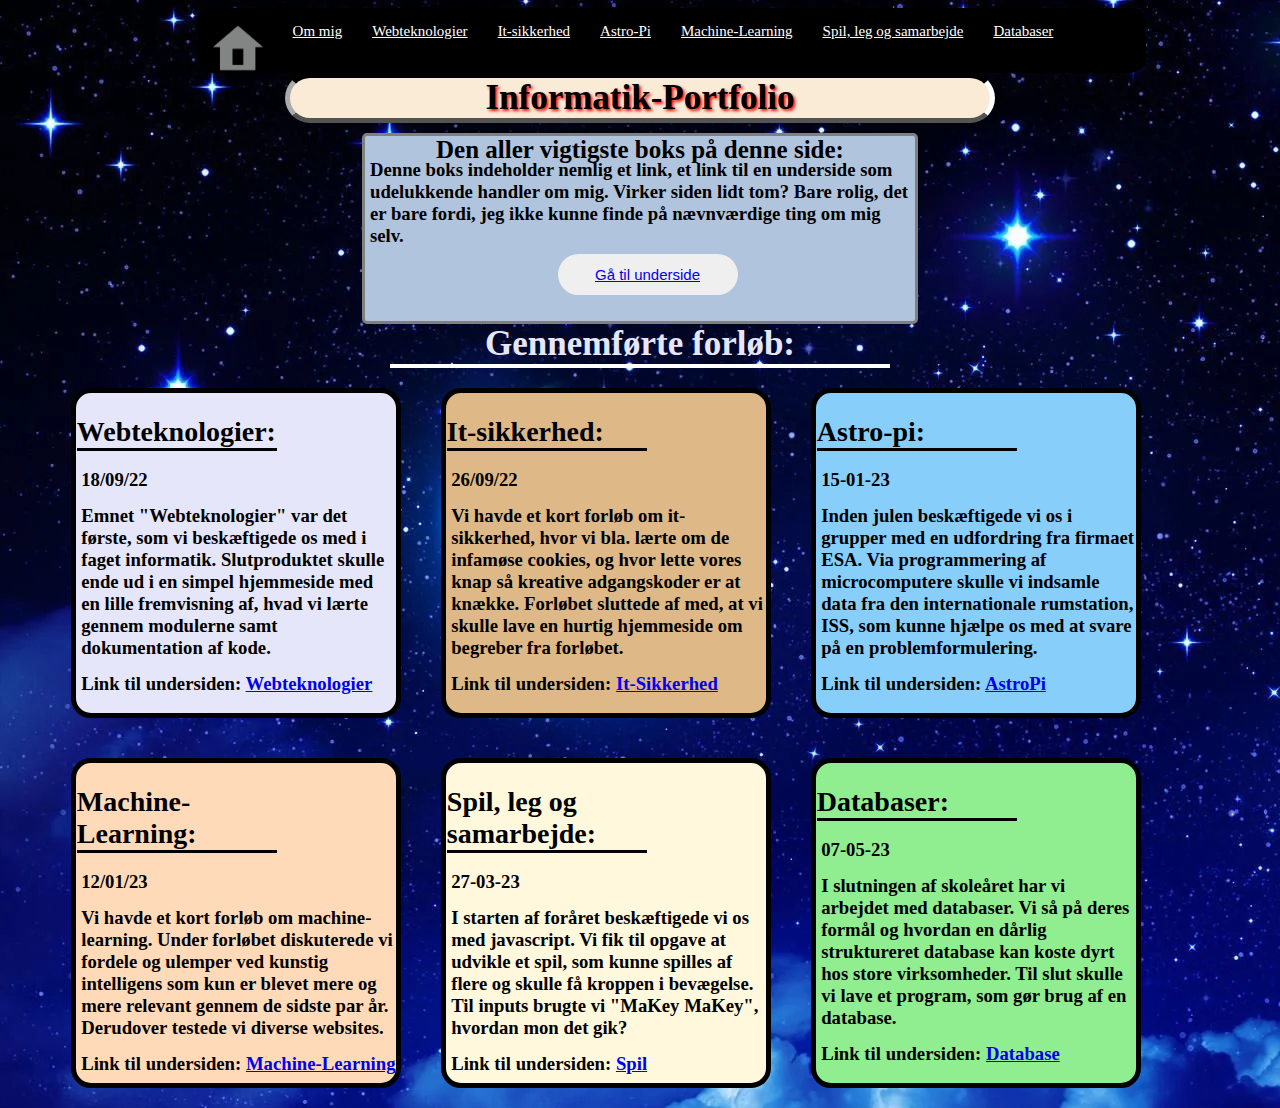
<file: index.html>
<!DOCTYPE html>
<html>
<head>
<meta charset="UTF-8">
    <title>Informatik Portfolio</title>
    <link rel=stylesheet href=mystyle.css>
    
</head>

    <body>
      <div class="Hele">
        <div class="nav">
        <a href="index.html"><img src="billeder/Hjem.png"width="50px"height="50px"></a>
          <a href="om-mig.html">Om mig</a>
          <a href="underside1.html">Webteknologier</a>
          <a href="Cookies.html">It-sikkerhed</a>
          <a href="astroPi (2).html">Astro-Pi</a>
          <a href="MachineLearning.html">Machine-Learning</a>
          <a href="Spil.html">Spil, leg og samarbejde</a>
          <a href="Databasehjemmeside.html">Databaser</a>
          </div>

          <h1>
Informatik-Portfolio
        </h1>
        
           
<div class="OmMigBoks">
    <h6>
    Den aller vigtigste boks på denne side:
    </h6>
    <h3>
    Denne boks indeholder nemlig et link, et link til en underside som udelukkende handler om mig. Virker siden lidt tom? Bare rolig, det er bare fordi, jeg ikke kunne finde på nævnværdige ting om mig selv.
    </h3>
          <button type="button" class="knap"><a href="om-mig.html">Gå til underside </a></button>
     
 </div>    
        <h5>
        Gennemførte forløb:
        </h5>
            
            <div class="indhold" id="web">
                 <h2>
            Webteknologier:
                </h2>
            <h3>
                18/09/22
                </h3>
        <h3>
        Emnet "Webteknologier" var det første, som vi beskæftigede os med i faget informatik. Slutproduktet skulle ende ud i en simpel hjemmeside med en lille fremvisning af, hvad vi lærte gennem modulerne samt dokumentation af kode.
            </h3>
            <h3>
            Link til undersiden:
        <a href="underside1.html"> Webteknologier </a>          
    </h3>
                </div>
             <div class="indhold" id="cookie">
           <h2>
              It-sikkerhed: 
        </h2>
        <h3>
          26/09/22    
        </h3>
        <h3>
        Vi havde et kort forløb om it-sikkerhed, hvor vi bla. lærte om de infamøse cookies, og hvor lette vores knap så kreative adgangskoder er at knække. Forløbet sluttede af med, at vi skulle lave en hurtig hjemmeside om begreber fra forløbet.      
        </h3>
         <h3>
         Link til undersiden:
        <a href="Cookies.html"> It-Sikkerhed </a>          
    </h3>
         </div>
             <div class="indhold" id="astro">
           <h2>
              Astro-pi: 
        </h2>
        <h3>
          15-01-23      
        </h3>
        <h3>
         Inden julen beskæftigede vi os i grupper med en udfordring fra firmaet ESA. Via programmering af microcomputere skulle vi indsamle data fra den internationale rumstation, ISS, som kunne hjælpe os med at svare på en problemformulering. 
        </h3>
         <h3>
         Link til undersiden:
        <a href="astroPi%20(2).html"> AstroPi </a>          
    </h3>  
  </div>   
  <div class="indhold" id="MachineLearning">
    <h2>Machine-Learning:</h2>
    <h3>12/01/23</h3>
    <h3>Vi havde et kort forløb om machine-learning. Under forløbet diskuterede vi fordele og ulemper ved kunstig intelligens som kun er blevet mere og mere relevant gennem de sidste par år. Derudover testede vi diverse websites.</h3>
    <h3>
    Link til undersiden:
    <a href="MachineLearning.html">Machine-Learning </a> 
    </h3>
  </div>
          <div class="indhold" id="Spil">
          <h2>Spil, leg og samarbejde:</h2>
          <h3>27-03-23</h3>
          <h3>I starten af foråret beskæftigede vi os med javascript. Vi fik til opgave at udvikle et spil, som kunne spilles af flere og skulle få kroppen i bevægelse. Til inputs brugte vi "MaKey MaKey", hvordan mon det gik?</h3>
          <h3>Link til undersiden:
            <a href="Spil.html"> Spil </a> 
          </h3>
        </div>
        <div class="indhold" id="Database">
        <h2>Databaser:</h2>
        <h3>07-05-23</h3>
        <h3>I slutningen af skoleåret har vi arbejdet med databaser. Vi så på deres formål og hvordan en dårlig struktureret database kan koste dyrt hos store virksomheder. Til slut skulle vi lave et program, som gør brug af en database.</h3>
          <h3>Link til undersiden:
            <a href="Databasehjemmeside.html"> Database </a>  
          </h3>

        </div>

        </div>
    </body>
   
    
    
</html>
</file>
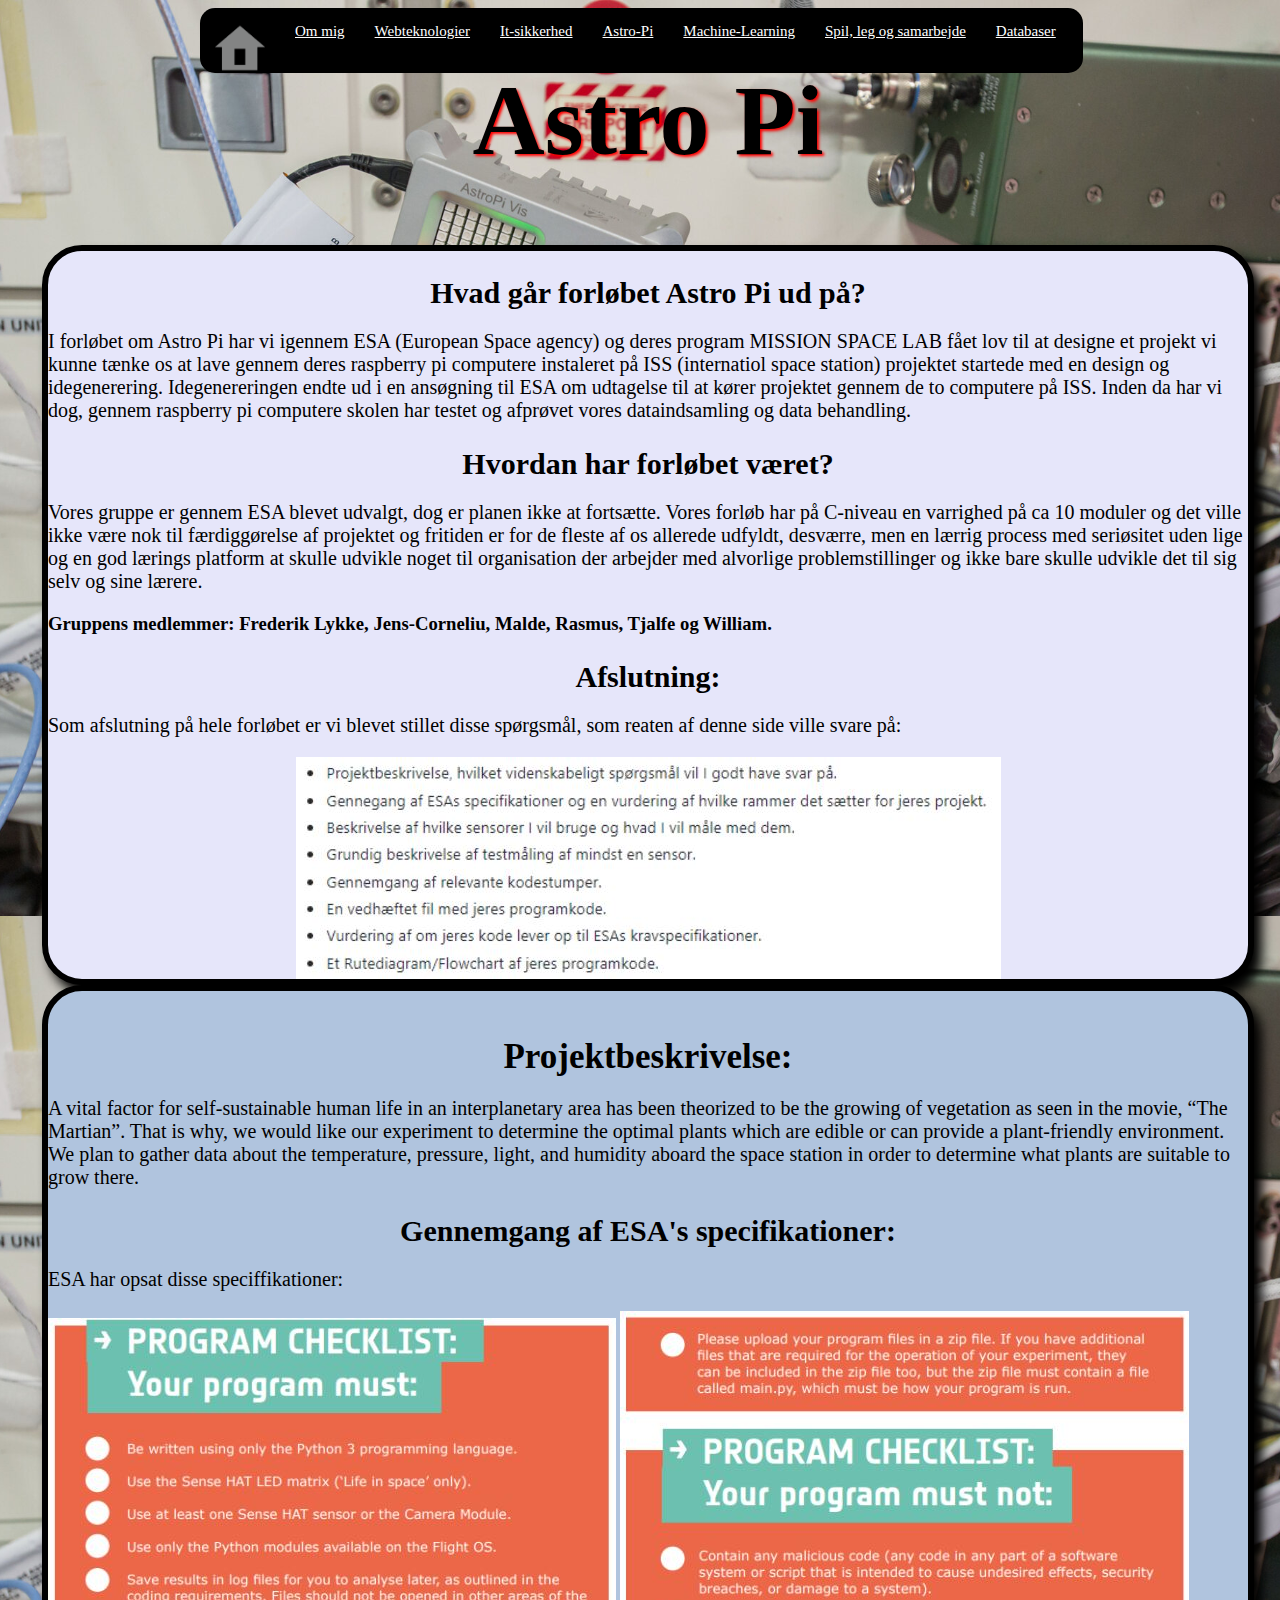
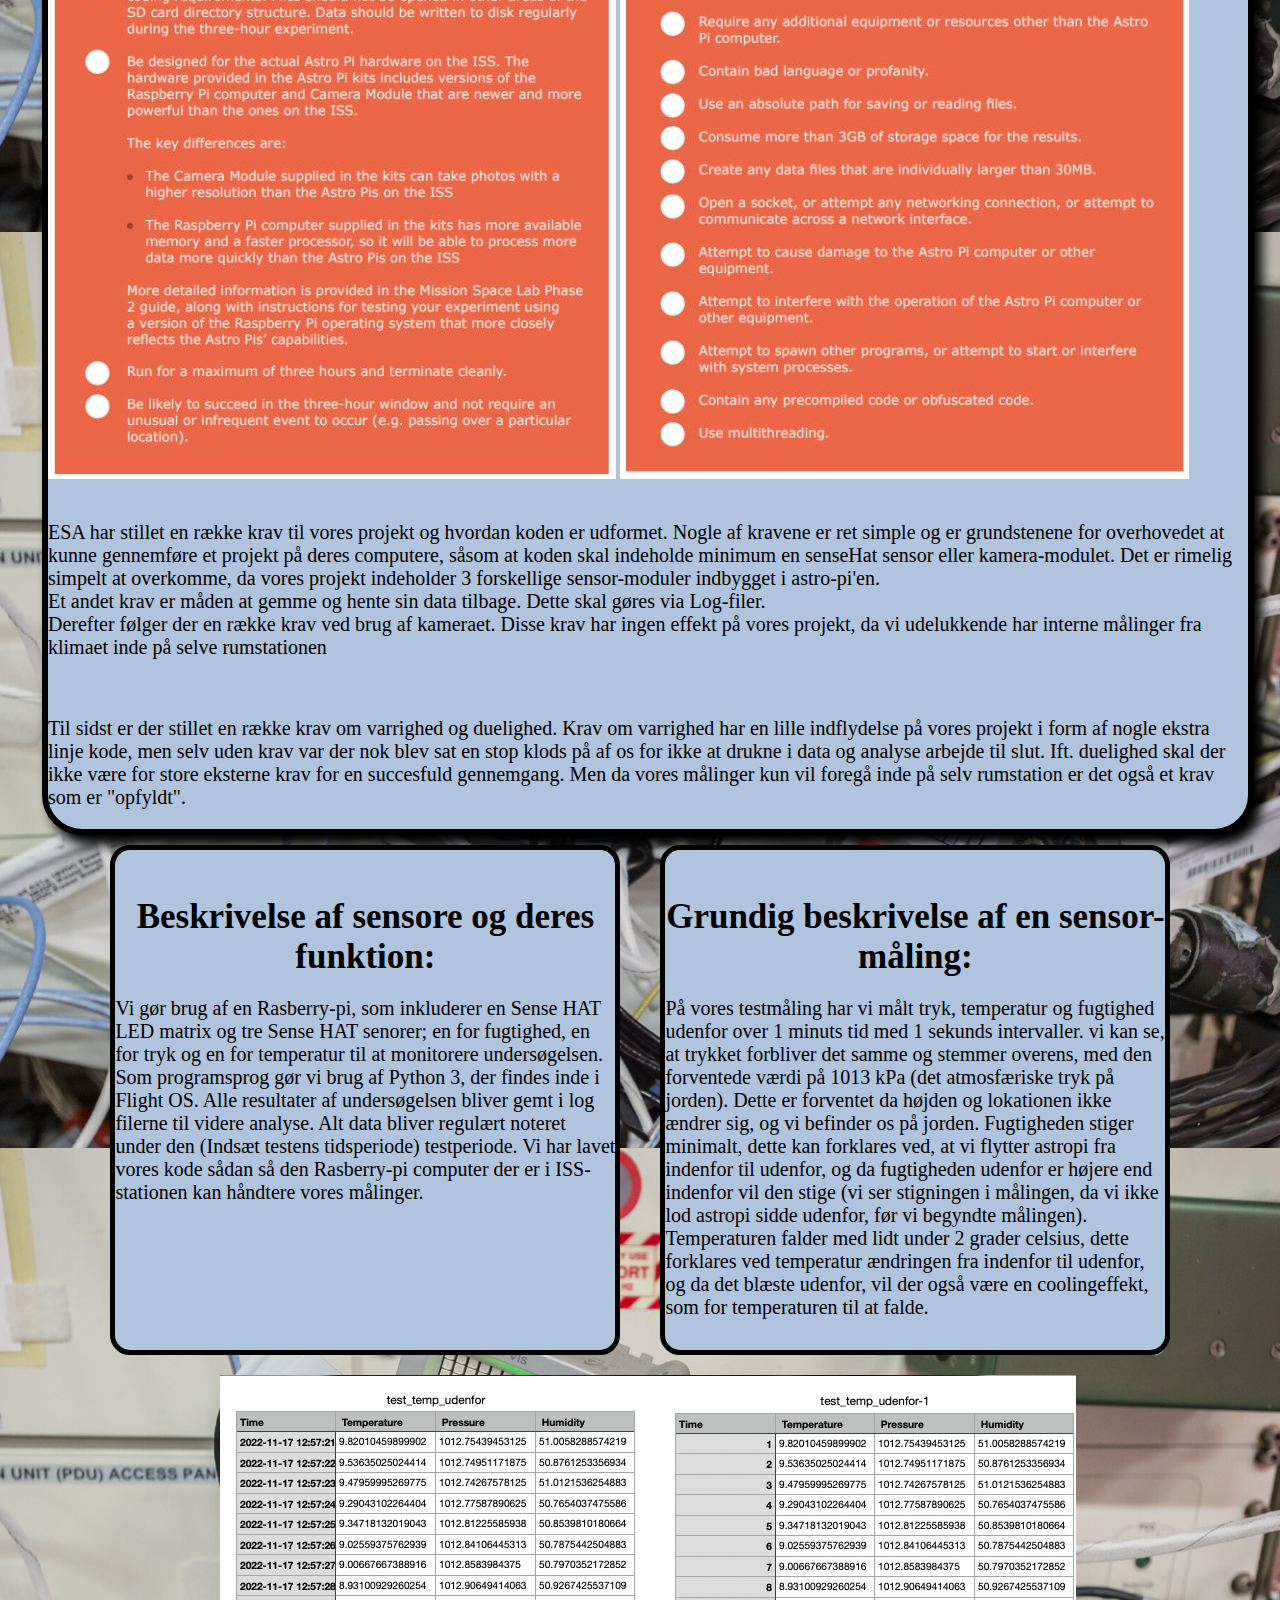
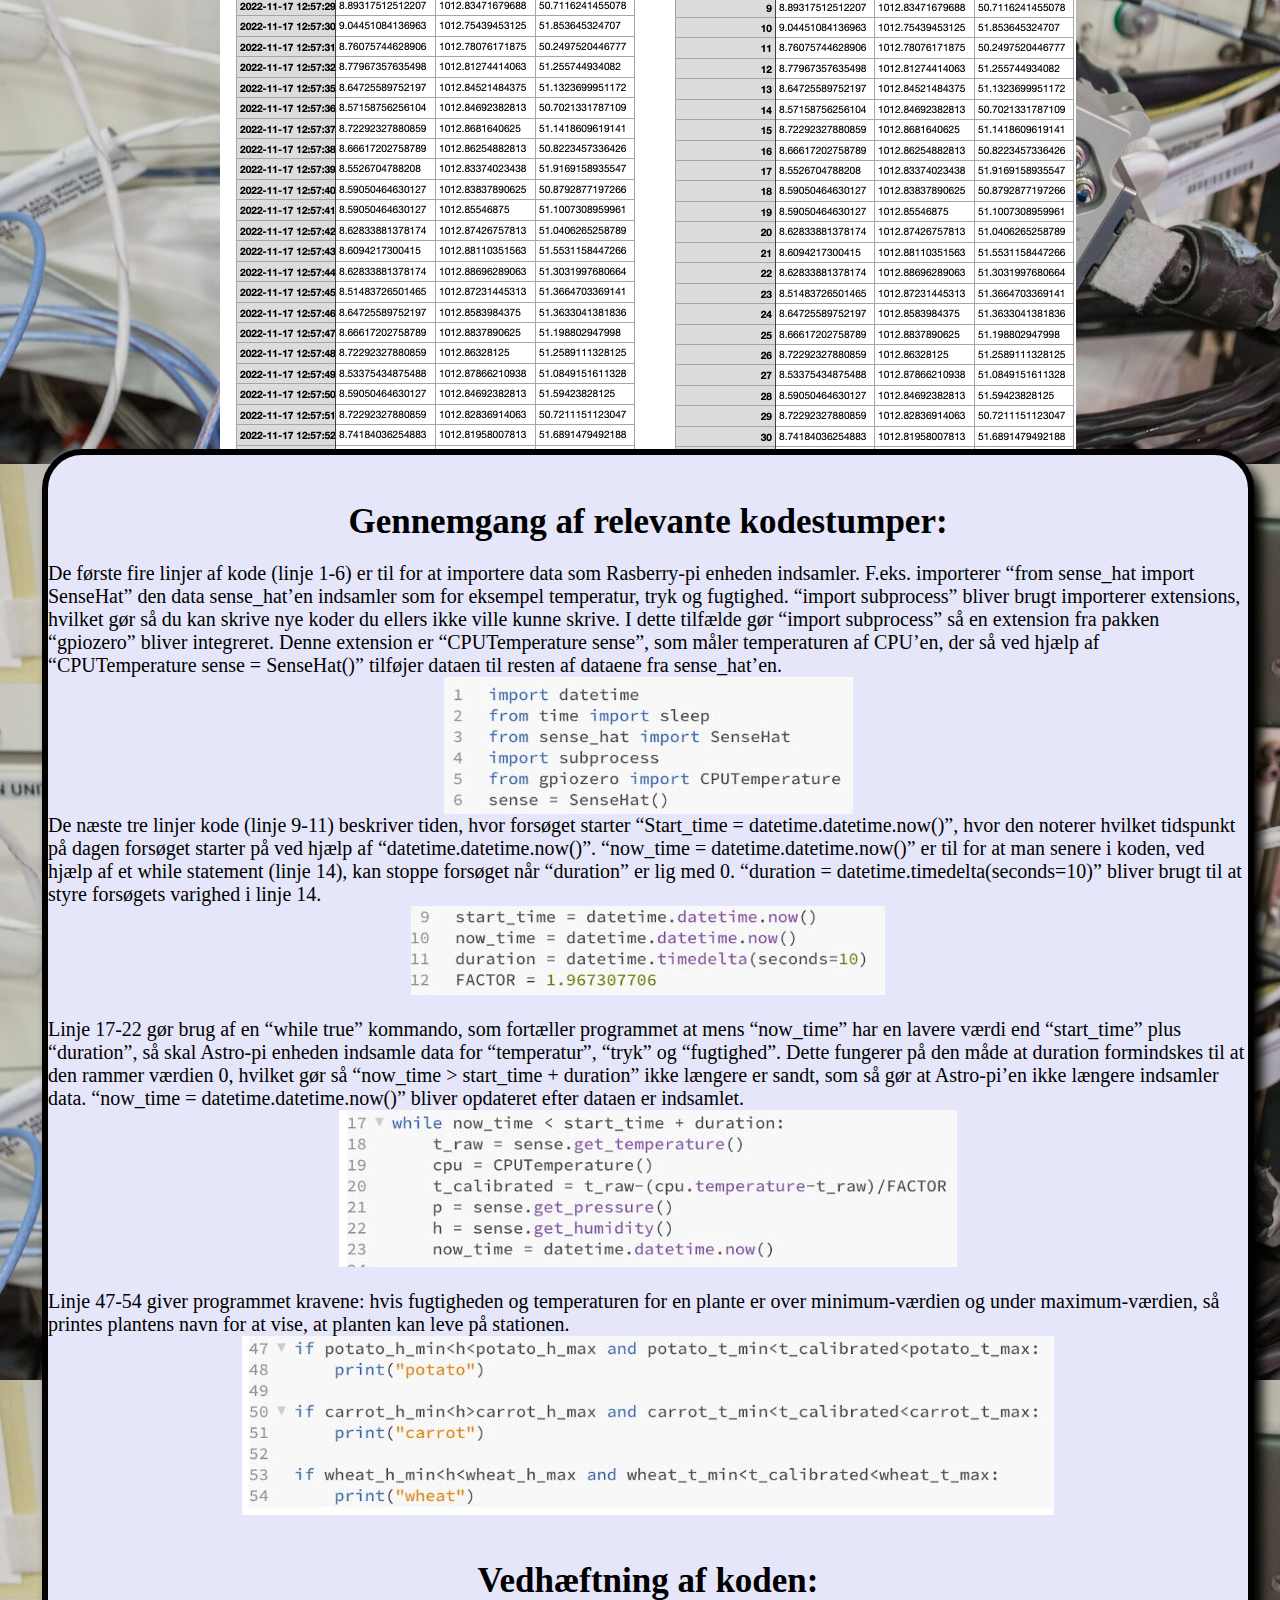
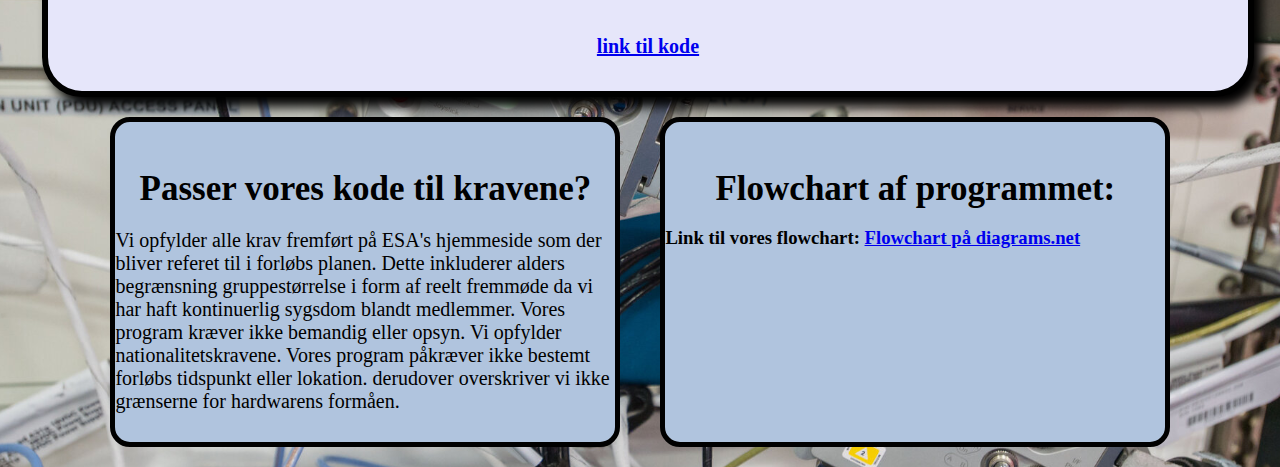
<file: astroPi (2).html>
<DOCTYPE html>
<html>
 <head> 
   <meta charset="utf-8">
     <link rel="stylesheet" href="AstroPi.css">
     <title>AstroPi</title>
      </head> 
     <body>   
        <div class="Hele">
            <div class="nav">
            <a href="index.html"><img src="billeder/Hjem.png"width="50px"height="50px"></a>
              <a href="om-mig.html">Om mig</a>
              <a href="underside1.html">Webteknologier</a>
              <a href="Cookies.html">It-sikkerhed</a>
              <a href="astroPi (2).html">Astro-Pi</a>
              <a href="MachineLearning.html">Machine-Learning</a>
              <a href="Spil.html">Spil, leg og samarbejde</a>
              <a href="Databasehjemmeside.html">Databaser</a>
              </div>
    <h1> Astro Pi</h1>
         
<div class="kodeboks">
    <h2> Hvad går forløbet Astro Pi ud på?</h2>
    <p> I forløbet om Astro Pi har vi igennem ESA &#40;European Space agency&#41; og deres program MISSION SPACE LAB fået lov til at designe et projekt vi kunne tænke os at lave gennem deres raspberry pi computere instaleret på ISS &#40;internatiol space station&#41; projektet startede med en design og idegenerering. Idegenereringen endte ud i en ansøgning til ESA om udtagelse til at kører projektet gennem de to computere på ISS. Inden da har vi dog, gennem raspberry pi computere skolen har testet og afprøvet vores dataindsamling og data behandling.
         </p>
         <h2> Hvordan har forløbet været?</h2>
    <p> Vores gruppe er gennem ESA blevet udvalgt, dog er planen ikke at fortsætte. Vores forløb har på C-niveau en varrighed på ca 10 moduler og det ville ikke være nok til færdiggørelse af projektet og fritiden er for de fleste af os allerede udfyldt, desværre, men en lærrig process med seriøsitet uden lige og en god lærings platform at skulle udvikle noget til organisation der arbejder med alvorlige problemstillinger og ikke bare skulle udvikle det til sig selv og sine lærere.</p> 
    <h3>Gruppens medlemmer: Frederik Lykke, Jens-Corneliu, Malde, Rasmus, Tjalfe og William.</h3>
   
        <h2> Afslutning:</h2>
         <p> Som afslutning på hele forløbet er vi blevet stillet disse spørgsmål, som reaten af denne side ville svare på:</p>
    <img class="img" src="billeder/projektbeskrivelse.jpg">
    </div>
        <div class="projektboks">
<h4> Projektbeskrivelse:</h4> 
         <p>
         A vital factor for self-sustainable human life in an interplanetary area has been theorized to be the growing of vegetation as seen in the movie, “The Martian”. That is why, we would like our experiment to determine the optimal plants which are edible or can provide a plant-friendly environment. We plan to gather data about the temperature, pressure, light, and humidity aboard the space station in order to determine what plants are suitable to grow there.
         </p>
         <h2> Gennemgang af ESA's specifikationer: 
         </h2>
         <p>ESA har opsat disse speciffikationer:</p>
         <img src=billeder/Must.jpg>
         <img src=billeder/Must%20not.jpg>
         <br>
         <br>
         <p>
         ESA har stillet en række krav til vores projekt og hvordan koden er udformet. Nogle af kravene er ret simple og er grundstenene for overhovedet at kunne gennemføre et projekt på deres computere, såsom at koden skal indeholde minimum en senseHat sensor eller kamera-modulet. Det er rimelig simpelt at overkomme, da vores projekt indeholder 3 forskellige sensor-moduler indbygget i astro-pi'en. 
             <br>
            Et andet krav er måden at gemme og hente sin data tilbage. Dette skal gøres via Log-filer. 
             <br> 
             Derefter følger der en række krav ved brug af kameraet. Disse krav har ingen effekt på vores projekt, da vi udelukkende har interne målinger fra klimaet inde på selve rumstationen </p>
                 <br>
                     <p>
                     Til sidst er der stillet en række krav om varrighed og duelighed. Krav om varrighed har en lille indflydelse på vores projekt i form af nogle ekstra linje kode, men selv uden krav var der nok blev sat en stop klods på af os for ikke at drukne i data og analyse arbejde til slut. Ift. duelighed skal der ikke være for store eksterne krav for en succesfuld gennemgang. Men da vores målinger kun vil foregå inde på selv rumstation er det også et krav som er "opfyldt".
             </p>
            </div>
         <div class="bredde">
         <div class="indhold" id="sensor1">
         <h4> Beskrivelse af sensore og deres funktion:</h4>
         <p> 
         Vi gør brug af en Rasberry-pi, som inkluderer en Sense HAT LED matrix og tre Sense HAT senorer; en for fugtighed, en for tryk og en for temperatur til at monitorere undersøgelsen. Som programsprog gør vi brug af Python 3, der findes inde i Flight OS. Alle resultater af undersøgelsen bliver gemt i log filerne til videre analyse. Alt data bliver regulært noteret under den (Indsæt testens tidsperiode) testperiode. Vi har lavet vores kode sådan så den Rasberry-pi computer der er i ISS-stationen kan håndtere vores målinger. 
         </p>
        </div>
          <div class="indhold" id="sensor2">   
         <h4> Grundig beskrivelse af en sensor-måling:</h4>
        
         <p> 
             På vores testmåling har vi målt tryk, temperatur og fugtighed udenfor over 1 minuts tid med 1 sekunds intervaller. vi kan se, at trykket forbliver det samme og stemmer overens, med den forventede værdi på 1013 kPa (det atmosfæriske tryk på jorden). Dette er forventet da højden og lokationen ikke ændrer sig, og vi befinder os på jorden. Fugtigheden stiger minimalt, dette kan forklares ved, at vi flytter astropi fra indenfor til udenfor, og da fugtigheden udenfor er højere end indenfor vil den stige (vi ser stigningen i målingen, da vi ikke lod astropi sidde udenfor, før vi begyndte målingen). Temperaturen falder med lidt under 2 grader celsius, dette forklares ved temperatur ændringen fra indenfor til udenfor, og da det blæste udenfor, vil der også være en coolingeffekt, som for temperaturen til at falde.
         </p>
         </div>   
        </div>
         <img class="img"src="billeder/Testdata.png">
         <div class="kodeboks">
         <h4> Gennemgang af relevante kodestumper:</h4>
         
         <p> 
         De første fire linjer af kode (linje 1-6) er til for at importere data som Rasberry-pi enheden indsamler. F.eks. importerer “from sense_hat import SenseHat” den data sense_hat’en indsamler som for eksempel temperatur, tryk og fugtighed. “import subprocess” bliver brugt importerer extensions, hvilket gør så du kan skrive nye koder du ellers ikke ville kunne skrive. I dette tilfælde gør “import subprocess” så en extension fra pakken “gpiozero” bliver integreret. Denne extension er “CPUTemperature sense”, som måler temperaturen af CPU’en, der så ved hjælp af “CPUTemperature sense = SenseHat()” tilføjer dataen til resten af dataene fra sense_hat’en.
        
             <img class="img"src="billeder/Linje%201-6.jpg">
     
         De næste tre linjer kode (linje 9-11) beskriver tiden, hvor forsøget starter “Start_time = datetime.datetime.now()”, hvor den noterer hvilket tidspunkt på dagen forsøget starter på ved hjælp af “datetime.datetime.now()”. “now_time = datetime.datetime.now()” er til for at man senere i koden, ved hjælp af et while statement (linje 14), kan stoppe forsøget når “duration” er lig med 0. “duration = datetime.timedelta(seconds=10)” bliver brugt til at styre forsøgets varighed i linje 14.
    
             <img class="img"src=billeder/linje%209-11.jpg>
             <br>
        
         Linje 17-22 gør brug af en “while true” kommando, som fortæller programmet at mens “now_time” har en lavere værdi end “start_time” plus “duration”, så skal Astro-pi enheden indsamle data for “temperatur”, “tryk” og “fugtighed”. Dette fungerer på den måde at duration formindskes til at den rammer værdien 0, hvilket gør så “now_time &gt; start_time + duration” ikke længere er sandt, som så gør at Astro-pi’en ikke længere indsamler data. “now_time = datetime.datetime.now()” bliver opdateret efter dataen er indsamlet.
    <br>
             <img class="img"src=billeder/Linje%2017-22.jpg>
             <br>
             Linje 47-54 giver programmet kravene: hvis fugtigheden og temperaturen for en plante er over minimum-værdien og under maximum-værdien, så printes plantens navn for at vise, at planten kan leve på stationen.
             <br>
             <img class="img"src="billeder/linje%2047-54.jpg">
         </p>
         
         
         <h4> Vedhæftning af koden:</h4>
        <h5> <a href="Opsamling-af-data-python%20(1).py">link til kode</a> </h5>
        </div>
        <div class="bredde">
         <div class="indhold" id="passer">
         <h4> Passer vores kode til kravene?</h4>
         
         <p> 
         Vi opfylder alle krav fremført på ESA's hjemmeside som der bliver referet til i forløbs planen. Dette inkluderer alders begrænsning gruppestørrelse i form af reelt fremmøde da vi har haft kontinuerlig sygsdom blandt medlemmer. Vores program kræver ikke bemandig eller opsyn. Vi opfylder nationalitetskravene. Vores program påkræver ikke bestemt forløbs tidspunkt eller lokation. derudover overskriver vi ikke grænserne for hardwarens formåen.
         </p>
         </div>
         
        <div class="indhold">
         <h4> Flowchart af programmet:</h4>
        <h3>Link til vores flowchart:
          <a href="https://app.diagrams.net/#G1fpzFUMspHTqpvD6_U3yCKb8N5sDkz1GH"> Flowchart på diagrams.net </a>   
            </h3>
        </div>
         
</div>
    
    
    
    
    
    
    
    
    
    
    
    
    
    </body>
</file>
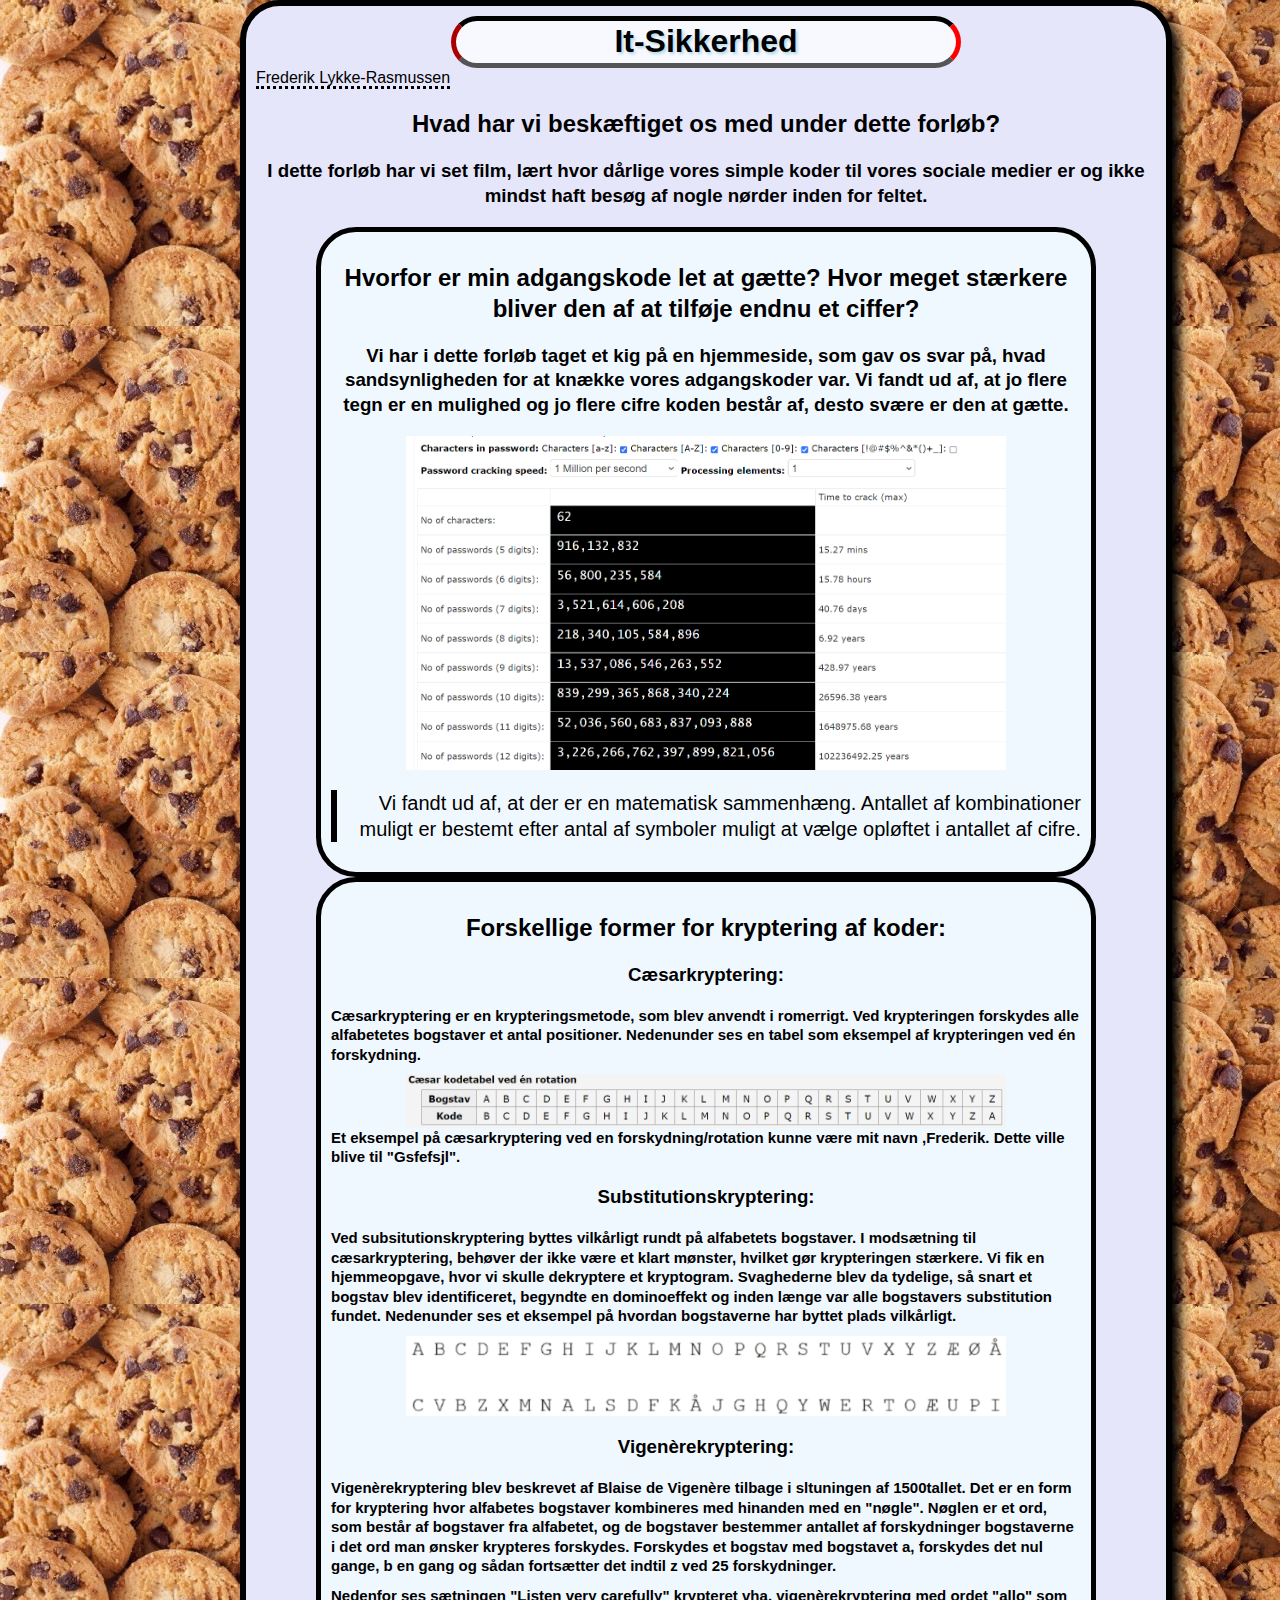
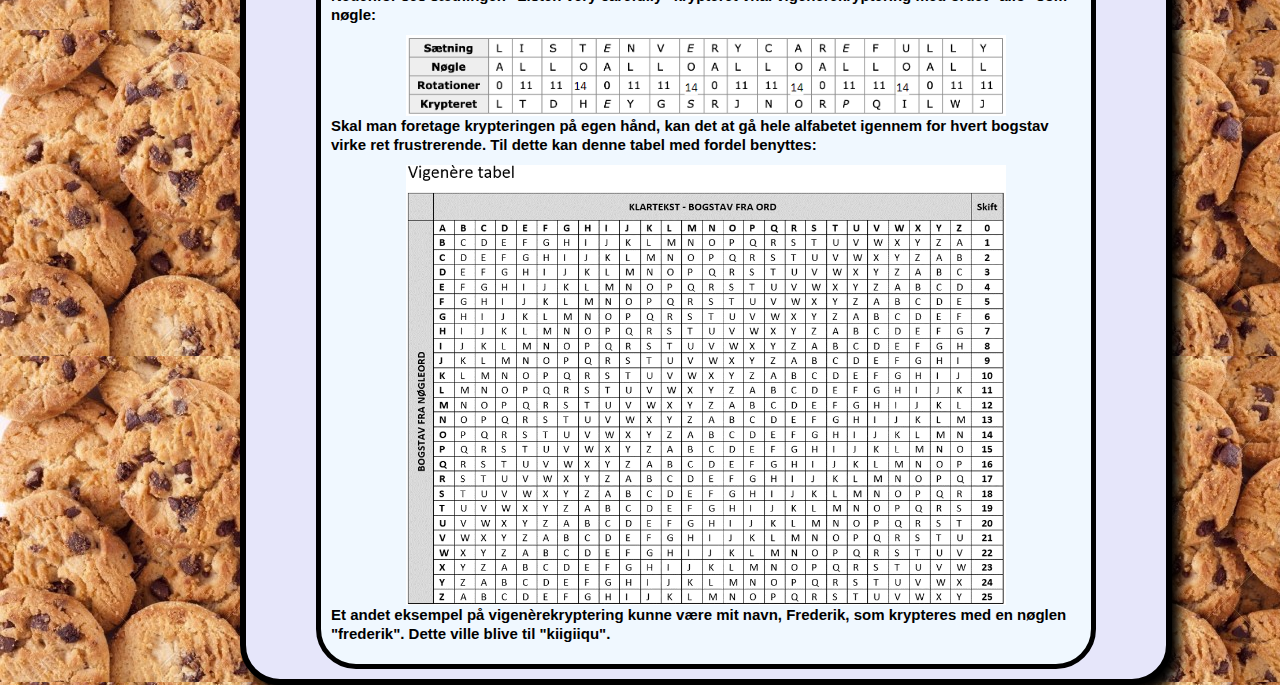
<file: Cookies.html>
<!DOCTYPE html>
<html>
<head>
<meta charset="UTF-8">
    <link rel=stylesheet href=Cookie.css>
    <title>It-sikkerhed</title>
</head>

    <body>

      <div id="boks">
        <h1>
          It-Sikkerhed
        
          </h1>
        <o1>
          Frederik Lykke-Rasmussen
          </o1>
        <h2>
          Hvad har vi beskæftiget os med under dette forløb?
          </h2>
        
        <h3>
        I dette forløb har vi set film, lært hvor dårlige vores simple koder til vores sociale medier er og ikke mindst haft besøg af nogle nørder inden for feltet.
          </h3>
        <div id="boks2">
          <h2>
          Hvorfor er min adgangskode let at gætte? Hvor meget stærkere bliver den af at tilføje endnu et ciffer?    
          </h2>
            <h3>
            Vi har i dette forløb taget et kig på en hjemmeside, som gav os svar på, hvad sandsynligheden for at knække vores adgangskoder var. Vi fandt ud af, at jo flere tegn er en mulighed og jo flere cifre koden består af, desto svære er den at gætte.             
            </h3>
            <img src="billeder/koder.png" width=80% height=100% >
            <p>
            Vi fandt ud af, at der er en matematisk sammenhæng. Antallet af kombinationer muligt er bestemt efter antal af symboler muligt at vælge opløftet i antallet af cifre.
            </p>
        </div>
        
          <div id="boks2">
          <h2>
              Forskellige former for kryptering af koder:
              </h2>
              <h3>Cæsarkryptering:  </h3>
              
            <h6>
            Cæsarkryptering er en krypteringsmetode, som blev anvendt i romerrigt. Ved krypteringen forskydes alle alfabetetes bogstaver et antal positioner. Nedenunder ses en tabel som eksempel af krypteringen ved én forskydning.
              </h6>
          <img src="billeder/c%C3%A6sar.png" width=80% height=100% >
            <h6>Et eksempel på cæsarkryptering ved en forskydning/rotation kunne være mit navn ,Frederik. Dette ville blive til "Gsfefsjl".</h6>
          
        <h3>Substitutionskryptering:</h3>
        <h6>Ved subsitutionskryptering byttes vilkårligt rundt på alfabetets bogstaver. I modsætning til cæsarkryptering, behøver der ikke være et klart mønster, hvilket gør krypteringen stærkere. Vi fik en hjemmeopgave, hvor vi skulle dekryptere et kryptogram. Svaghederne blev da tydelige, så snart et bogstav blev identificeret, begyndte en dominoeffekt og inden længe var alle bogstavers substitution fundet. Nedenunder ses et eksempel på hvordan bogstaverne har byttet plads vilkårligt. </h6>
    
        <img src="billeder/substitution.png" width=80% height=100% >
              
        <h3>Vigenèrekryptering:</h3>
        <h6>Vigenèrekryptering blev beskrevet af Blaise de Vigenère tilbage i sltuningen af 1500tallet. Det er en form for kryptering hvor alfabetes bogstaver kombineres med hinanden med en "nøgle". Nøglen er et ord, som består af bogstaver fra alfabetet, og de bogstaver bestemmer antallet af forskydninger bogstaverne i det ord man ønsker krypteres forskydes. Forskydes et bogstav med bogstavet a, forskydes det nul gange, b en gang og sådan fortsætter det indtil z ved 25 forskydninger.</h6>
        <h6>Nedenfor ses sætningen "Listen very carefully" krypteret vha. vigenèrekryptering med ordet "allo" som nøgle: </h6>
              
        <img src="billeder/Vigen%C3%A8re.png" width=80% height=100% >
        <h6>Skal man foretage krypteringen på egen hånd, kan det at gå hele alfabetet igennem for hvert bogstav virke ret frustrerende. Til dette kan denne tabel med fordel benyttes:</h6>
         <img src="billeder/Vigen%C3%A8re%20tabel.png" width=80% height=100% >
        <h6>Et andet eksempel på vigenèrekryptering kunne være mit navn, Frederik, som krypteres med en nøglen "frederik". Dette ville blive til "kiigiiqu".</h6>
        </div>
          
          
        </div>
      
        
        
    </body>
   
    
    
</html>
</file>
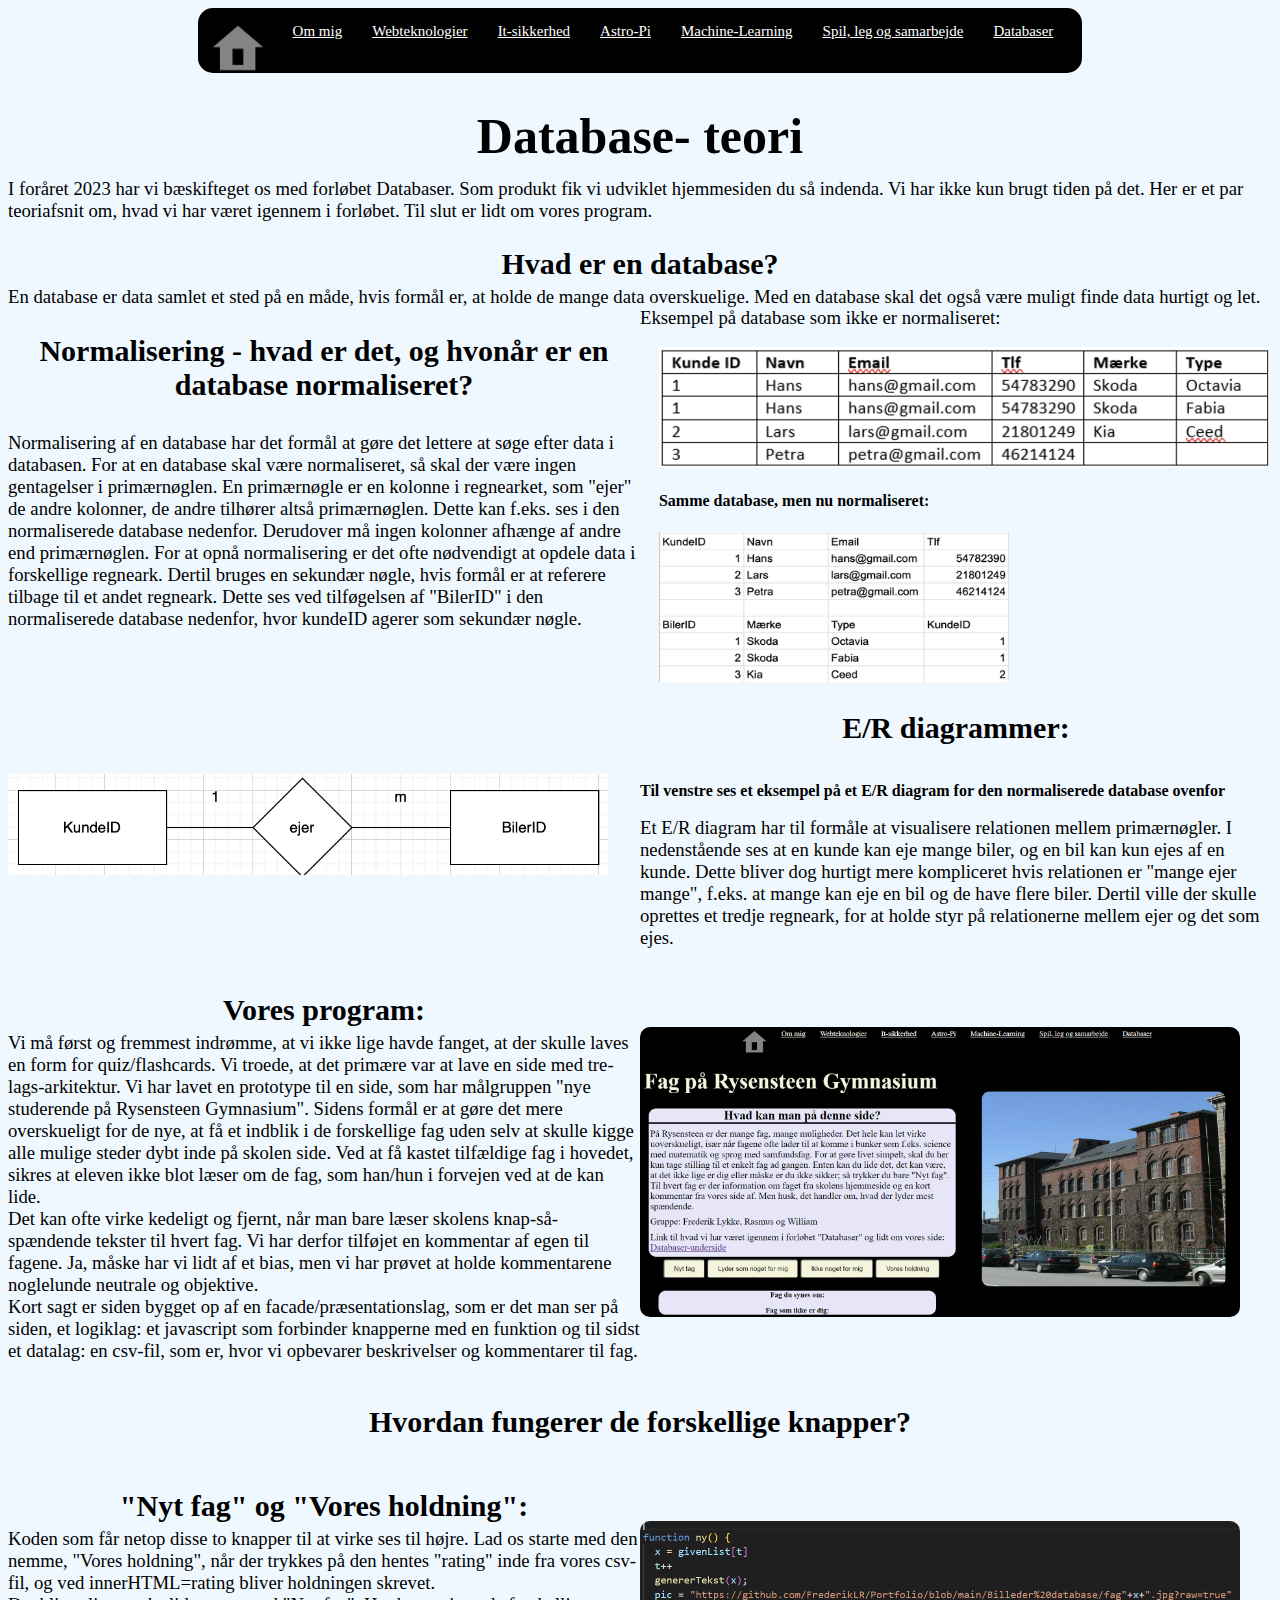
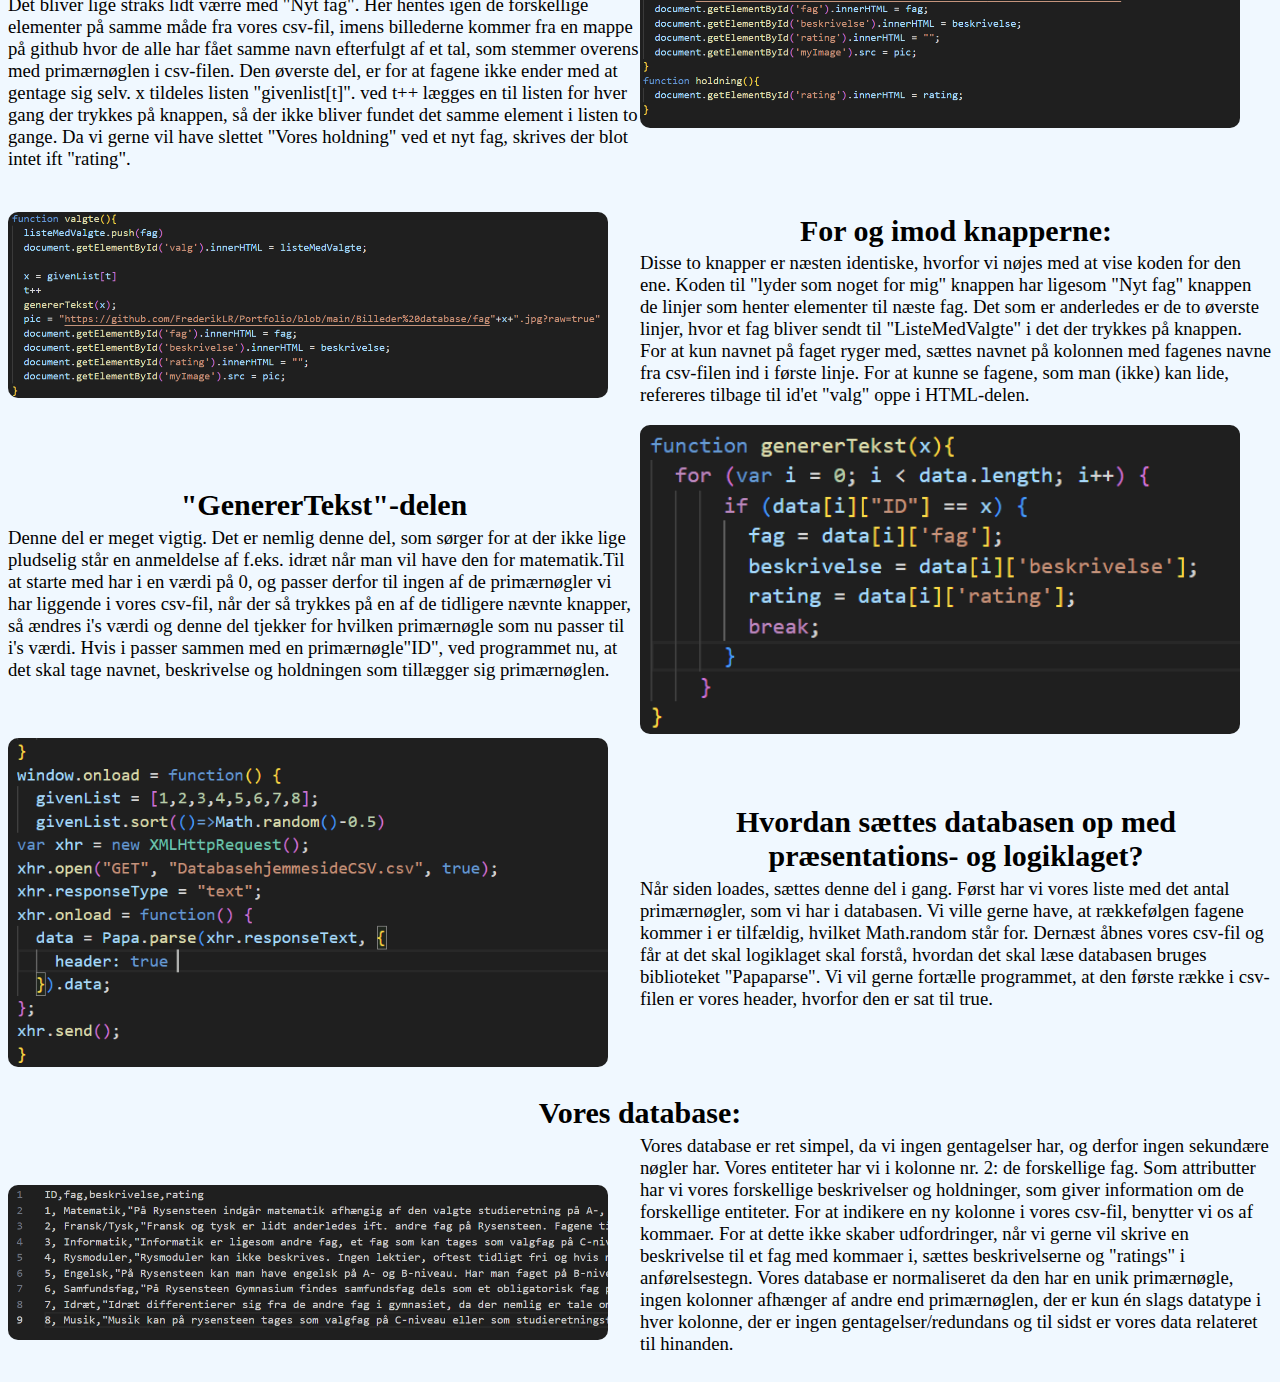
<file: DatabaseUnderside.html>
<!DOCTYPE html>
<html>
<head>
<meta charset="UTF-8">
    <title>Database-forløb og teori</title>
    <link rel=stylesheet href=DatabaseUnderside.css>
    
</head>

    <body>
            <div class="nav">
                <a href="index.html"><img src="billeder/Hjem.png"width="50px"height="50px"></a>
                  <a href="om-mig.html">Om mig</a>
                  <a href="underside1.html">Webteknologier</a>
                  <a href="Cookies.html">It-sikkerhed</a>
                  <a href="astroPi (2).html">Astro-Pi</a>
                  <a href="MachineLearning.html">Machine-Learning</a>
                  <a href="Spil.html">Spil, leg og samarbejde</a>
                  <a href="Databasehjemmeside.html">Databaser</a>
                  </div>

<h1>Database- teori</h1>
<h3>I foråret 2023 har vi bæskifteget os med forløbet Databaser. Som produkt fik vi udviklet hjemmesiden du så indenda. Vi har ikke kun brugt tiden på det. Her er et par teoriafsnit om, hvad vi har været igennem i forløbet. Til slut er lidt om vores program.</h3>

<h2>Hvad er en database?</h2>
<h3>En database er data samlet et sted på en måde, hvis formål er, at holde de mange data overskuelige. Med en database skal det også være muligt finde data hurtigt og let.</h3>

<div class="bredde">
<div class="højde">
<h5>Normalisering - hvad er det, og hvonår er en database normaliseret?</h5>
<h3>Normalisering af en database har det formål at gøre det lettere at søge efter data i databasen. For at en database skal være normaliseret, så skal der være ingen gentagelser i primærnøglen. En primærnøgle er en kolonne i regnearket, som "ejer" de andre kolonner, de andre tilhører altså primærnøglen. Dette kan f.eks. ses i den normaliserede database nedenfor. Derudover må ingen kolonner afhænge af andre end primærnøglen. For at opnå normalisering er det ofte nødvendigt at opdele data i forskellige regneark. Dertil bruges en sekundær nøgle, hvis formål er at referere tilbage til et andet regneark. Dette ses ved tilføgelsen af "BilerID" i den normaliserede database nedenfor, hvor kundeID agerer som sekundær nøgle.</h3>
</div>
<div class="højde">
<h3>Eksempel på database som ikke er normaliseret:</h3>
<img id="billedernormal"src="Billeder database/DatabaseIkkeNormaliseret.png"width="610px"height="120px">
<h4>Samme database, men nu normaliseret:</h4>
<img id="billedernormal"src="Billeder database/DatabaseNormaliseret.png"width="350px"height="150px">
</div>
</div>

<div class="bredde">
<div class="højde">
    <img src="Billeder database/E-R Diagram.png"width="600px">
</div>
<div class="højde">
<h2>E/R diagrammer:</h2>
<h6>Til venstre ses et eksempel på et E/R diagram for den normaliserede database ovenfor</h6>
<h3>Et E/R diagram har til formåle at visualisere relationen mellem primærnøgler. I nedenstående ses at en kunde kan eje mange biler, og en bil kan kun ejes af en kunde. Dette bliver dog hurtigt mere kompliceret hvis relationen er "mange ejer mange", f.eks. at mange kan eje en bil og de have flere biler. Dertil ville der skulle oprettes et tredje regneark, for at holde styr på relationerne mellem ejer og det som ejes.</h3>
</div>
</div>
<div class="bredde">
<div class="højde">
<h2>Vores program:</h2>
<h3>Vi må først og fremmest indrømme, at vi ikke lige havde fanget, at der skulle laves en form for quiz/flashcards. Vi troede, at det primære var at lave en side med tre-lags-arkitektur. Vi har lavet en prototype til en side, som har målgruppen "nye studerende på Rysensteen Gymnasium". Sidens formål er at gøre det mere overskueligt for de nye, at få et indblik i de forskellige fag uden selv at skulle kigge alle mulige steder dybt inde på skolen side. Ved at få kastet tilfældige fag i hovedet, sikres at eleven ikke blot læser om de fag, som han/hun i forvejen ved at de kan lide. 
<br>Det kan ofte virke kedeligt og fjernt, når man bare læser skolens knap-så-spændende tekster til hvert fag. Vi har derfor tilføjet en kommentar af egen til fagene. Ja, måske har vi lidt af et bias, men vi har prøvet at holde kommentarene noglelunde neutrale og objektive.
<br>Kort sagt er siden bygget op af en facade/præsentationslag, som er det man ser på siden, et logiklag: et javascript som forbinder knapperne med en funktion og til sidst et datalag: en csv-fil, som er, hvor vi opbevarer beskrivelser og kommentarer til fag.
</h3>
</div>
<div class="højde">
    <img id="billedehjørner" src="Billeder database/Hjemmeside.png"width="600px">
</div>
</div>
<h2>Hvordan fungerer de forskellige knapper?</h2>

<div class="bredde">
<div class="højde">
<h2>"Nyt fag" og "Vores holdning":</h2>
<h3>Koden som får netop disse to knapper til at virke ses til højre. Lad os starte med den nemme, "Vores holdning", når der trykkes på den hentes "rating" inde fra vores csv-fil, og ved innerHTML=rating bliver holdningen skrevet.
<br> Det bliver lige straks lidt værre med "Nyt fag". Her hentes igen de forskellige elementer på samme måde fra vores csv-fil, imens billederne kommer fra en mappe på github hvor de alle har fået samme navn efterfulgt af et tal, som stemmer overens med primærnøglen i csv-filen. Den øverste del, er for at fagene ikke ender med at gentage sig selv. x tildeles listen "givenlist[t]". ved t++ lægges en til listen for hver gang der trykkes på knappen, så der ikke bliver fundet det samme element i listen to gange. Da vi gerne vil have slettet "Vores holdning" ved et nyt fag, skrives der blot intet ift "rating".
</h3>
</div>
<div class="højde">
    <img id="billedehjørner" src="Billeder database/KodeKnapNyOgHoldning.png"width="600px">
</div>
</div>
<div class="bredde">
    <div class="højde">
 <img id="billedehjørner" src="Billeder database/KodeValgte.png"width="600px">   
 </div>
 <div class="højde">
<h2>For og imod knapperne:</h2>
<h3>Disse to knapper er næsten identiske, hvorfor vi nøjes med at vise koden for den ene. Koden til "lyder som noget for mig" knappen har ligesom "Nyt fag" knappen de linjer som henter elementer til næste fag. Det som er anderledes er de to øverste linjer, hvor et fag bliver sendt til "ListeMedValgte" i det der trykkes på knappen. For at kun navnet på faget ryger med, sættes navnet på kolonnen med fagenes navne fra csv-filen ind i første linje. For at kunne se fagene, som man (ikke) kan lide, refereres tilbage til id'et "valg" oppe i HTML-delen.</h3>
 </div>
 </div>
 <div class="bredde">
<div class="højde">
<h2>"GenererTekst"-delen</h2>   
<h3>Denne del er meget vigtig. Det er nemlig denne del, som sørger for at der ikke lige pludselig står en anmeldelse af f.eks. idræt når man vil have den for matematik.Til at starte med har i en værdi på 0, og passer derfor til ingen af de primærnøgler vi har liggende i vores csv-fil, når der så trykkes på en af de tidligere nævnte knapper, så ændres i's værdi og denne del tjekker for hvilken primærnøgle som nu passer til i's værdi. Hvis i passer sammen med en primærnøgle"ID", ved programmet nu, at det skal tage navnet, beskrivelse og holdningen som tillægger sig primærnøglen.</h3> 
</div>
<div class="højde">
    <img id="billedehjørner" src="Billeder database/generertekst.png"width="600px"> 
</div>
 </div>
 <div class="bredde">
    <div class="højde">
 <img id="billedehjørner" src="Billeder database/Databaseconnect.png"width="600px">   
 </div>
 <div class="højde">
<h2>Hvordan sættes databasen op med præsentations- og logiklaget?</h2>
<h3>Når siden loades, sættes denne del i gang. Først har vi vores liste med det antal primærnøgler, som vi har i databasen. Vi ville gerne have, at rækkefølgen fagene kommer i er tilfældig, hvilket Math.random står for. Dernæst åbnes vores csv-fil og får at det skal logiklaget skal forstå, hvordan det skal læse databasen bruges biblioteket "Papaparse". Vi vil gerne fortælle programmet, at den første række i csv-filen er vores header, hvorfor den er sat til true.</h3>
 </div>
 </div>
 <h2>Vores database:</h2>
 <div class="bredde">
    <div class="højde">
 <img id="billedehjørner" src="Billeder database/voresdatabase.png"width="600px">   
 </div>
 <div class="højde">
<h3>Vores database er ret simpel, da vi ingen gentagelser har, og derfor ingen sekundære nøgler har. Vores entiteter har vi i kolonne nr. 2: de forskellige fag. Som attributter har vi vores forskellige beskrivelser og holdninger, som giver information om de forskellige entiteter. For at indikere en ny kolonne i vores csv-fil, benytter vi os af kommaer. For at dette ikke skaber udfordringer, når vi gerne vil skrive en beskrivelse til et fag med kommaer i, sættes beskrivelserne og "ratings" i anførelsestegn. Vores database er normaliseret da den har en unik primærnøgle, ingen kolonner afhænger af andre end primærnøglen, der er kun én slags datatype i hver kolonne, der er ingen gentagelser/redundans og til sidst er vores data relateret til hinanden. </h3>
 </div>


    </body>
   
    
    
</html>
</file>
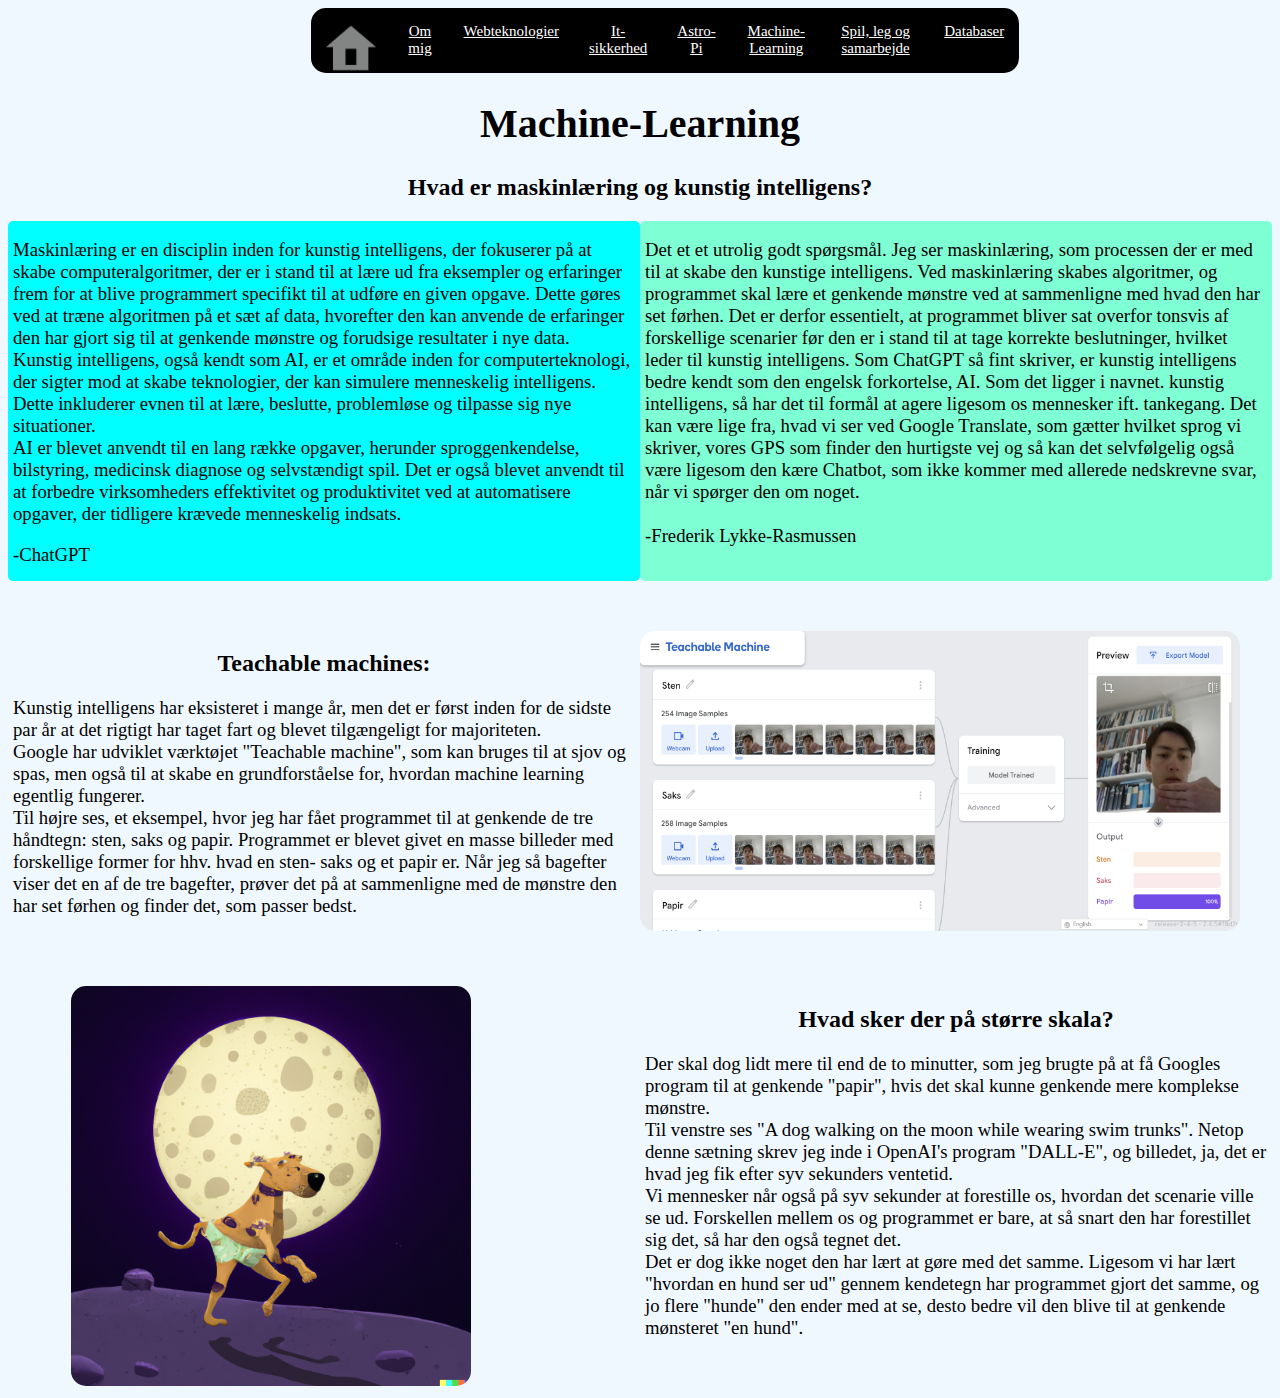
<file: MachineLearning.html>
<!DOCTYPE html>
<html>
<head>
<meta charset="UTF-8">
    <title>Machine Learning</title>
    <link rel=stylesheet href=MachineLearning.css>
    
</head>

    <body>
   
        <div class="Hele">
            <div class="nav">
            <a href="index.html"><img src="billeder/Hjem.png"width="50px"height="50px"></a>
              <a href="om-mig.html">Om mig</a>
              <a href="underside1.html">Webteknologier</a>
              <a href="Cookies.html">It-sikkerhed</a>
              <a href="astroPi (2).html">Astro-Pi</a>
              <a href="MachineLearning.html">Machine-Learning</a>
              <a href="Spil.html">Spil, leg og samarbejde</a>
              <a href="Databasehjemmeside.html">Databaser</a>
              </div>
    
    <h1>Machine-Learning</h1>

    <h2>Hvad er maskinlæring og kunstig intelligens?</h2>
    <div class="HvadErAI">
    <div class="HvadErAIBoks" id="AI1">
    <h3>Maskinlæring er en disciplin inden for kunstig intelligens, der fokuserer på at skabe computeralgoritmer, der er i stand til at lære ud fra eksempler og erfaringer frem for at blive programmert specifikt til at udføre en given opgave. Dette gøres ved at træne algoritmen på et sæt af data, hvorefter den kan anvende de erfaringer den har gjort sig til at genkende mønstre og forudsige resultater i nye data.
        <br>
        Kunstig intelligens, også kendt som AI, er et område inden for computerteknologi, der sigter mod at skabe teknologier, der kan simulere menneskelig intelligens. Dette inkluderer evnen til at lære, beslutte, problemløse og tilpasse sig nye situationer.
        <br>
        AI er blevet anvendt til en lang række opgaver, herunder sproggenkendelse, bilstyring, medicinsk diagnose og selvstændigt spil. Det er også blevet anvendt til at forbedre virksomheders effektivitet og produktivitet ved at automatisere opgaver, der tidligere krævede menneskelig indsats.</h3>
        <h3>-ChatGPT</h3>
    </div>
    <div class="HvadErAIBoks" id="AI2">
    <h3>
    Det et et utrolig godt spørgsmål. Jeg ser maskinlæring, som processen der er med til at skabe den kunstige intelligens. Ved maskinlæring skabes algoritmer, og programmet skal lære et genkende mønstre ved at sammenligne med hvad den har set førhen. Det er derfor essentielt, at programmet bliver sat overfor tonsvis af forskellige scenarier før den er i stand til at tage korrekte beslutninger, hvilket leder til kunstig intelligens. Som ChatGPT så fint skriver, er kunstig intelligens bedre kendt som den engelsk forkortelse, AI. Som det ligger i navnet. kunstig intelligens, så har det til formål at agere ligesom os mennesker ift. tankegang. Det kan være lige fra, hvad vi ser ved Google Translate, som gætter hvilket sprog vi skriver, vores GPS som finder den hurtigste vej og så kan det selvfølgelig også være ligesom den kære Chatbot, som ikke kommer med allerede nedskrevne svar, når vi spørger den om noget.    
   <br><br>-Frederik Lykke-Rasmussen
</h3>
    </div>
 
    </div>
    <div class="bredde">
    <div class="højde">

    <h2>Teachable machines:</h2>
    <h3>Kunstig intelligens har eksisteret i mange år, men det er først inden for de sidste par år at det rigtigt har taget fart og blevet tilgængeligt for majoriteten.
     <br> 
     Google har udviklet værktøjet "Teachable machine", som kan bruges til at sjov og spas, men også til at skabe en grundforståelse for, hvordan machine learning egentlig fungerer.  
    <br>
    Til højre ses, et eksempel, hvor jeg har fået programmet til at genkende de tre håndtegn: sten, saks og papir. Programmet er blevet givet en masse billeder med forskellige former for hhv. hvad en sten- saks og et papir er. Når jeg så bagefter viser det en af de tre bagefter, prøver det på at sammenligne med de mønstre den har set førhen og finder det, som passer bedst.
    </h3>
</div>

<div class="højde">
    <img id="billede1"src="Billeder MachineLearning/StenSaksPapir.png"width="600px"height="300px"> 
</div>
</div>

<div class="bredde">
<div class="højde">
    <img id="billede2"src="Billeder MachineLearning/Dall-E.png"width="400px"height="400px"> 
</div>
<div class="højde">
<h2>Hvad sker der på større skala?</h2>
<h3>
Der skal dog lidt mere til end de to minutter, som jeg brugte på at få Googles program til at genkende "papir", hvis det skal kunne genkende mere komplekse mønstre.
<br> Til venstre ses "A dog walking on the moon while wearing swim trunks". Netop denne sætning skrev jeg inde i OpenAI's program "DALL-E", og billedet, ja, det er hvad jeg fik efter syv sekunders ventetid.
<br> Vi mennesker når også på syv sekunder at forestille os, hvordan det scenarie ville se ud. Forskellen mellem os og programmet er bare, at så snart den har forestillet sig det, så har den også tegnet det.
<br> Det er dog ikke noget den har lært at gøre med det samme. Ligesom vi har lært "hvordan en hund ser ud" gennem kendetegn har programmet gjort det samme, og jo flere "hunde" den ender med at se, desto bedre vil den blive til at genkende mønsteret "en hund".
</h3>
</div>
</div>
    </div>
    </body>
   
    
    
</html>
</file>
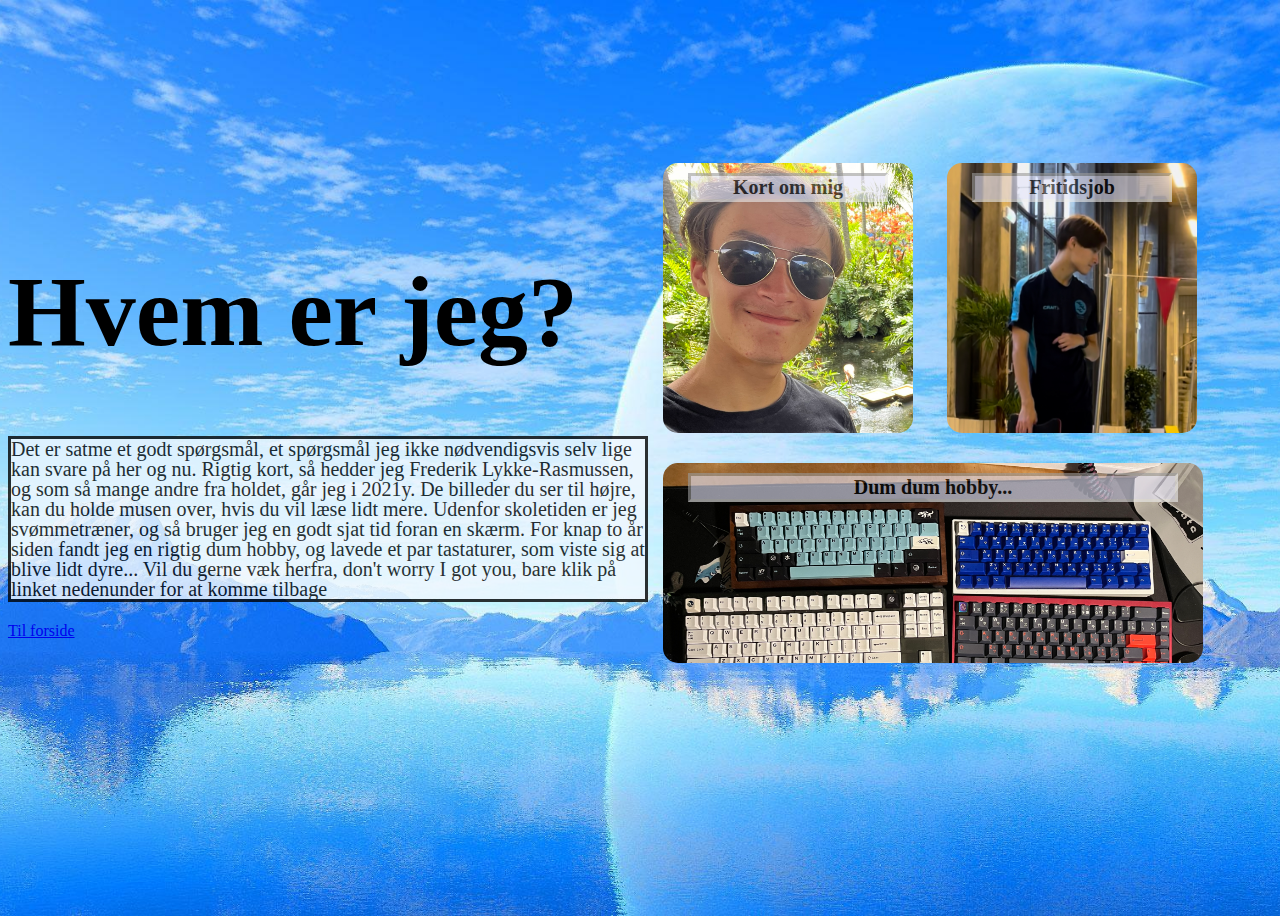
<file: om-mig.html>
<!DOCTYPE html>
<html>
<head>
<meta charset="UTF-8">
    <link rel=stylesheet href=om-mig.css>
    <title>Om mig</title>
</head>

    <body>
   
    <div class="bredde">
     <div class="højde">   
    <h1>Hvem er jeg?</h1>
        <p>Det er satme et godt spørgsmål, et spørgsmål jeg ikke nødvendigsvis selv lige kan svare på her og nu. Rigtig kort, så hedder jeg Frederik Lykke-Rasmussen, og som så mange andre fra holdet, går jeg i 2021y. De billeder du ser til højre, kan du holde musen over, hvis du vil læse lidt mere. Udenfor skoletiden er jeg svømmetræner, og så bruger jeg en godt sjat tid foran en skærm. For knap to år siden fandt jeg en rigtig dum hobby, og lavede et par tastaturer, som viste sig at blive lidt dyre... Vil du gerne væk herfra, don't worry I got you, bare klik på linket nedenunder for at komme tilbage</p>
         <a href="index.html"> Til forside </a>  
        </div>
        
      <div class="højde">    
          <div class="bokse boks1">
          <h4>
              Kort om mig
              </h4>
            <div class="boks1skjult">
              <h5>Hej jeg er Frederik</h5>
            <h6>Jeg er en gut på 17, som bor på Vesterbro, dejlig tæt på skolen, sammen med sine forældre lillesøster. Jeg hader vinter pga. mørke og snotet næse, og jeg hader sommer pga. myg og de få gange jeg har brug for solcreme. Jaer, det er svært at få, hvad man ønsker sig, og jeg plejer derfor at sigte efter, hvad der virker realistisk men samtidig tilfredsstillende.  </h6>
              </div>
          </div>
          
          <div class="bokse boks2">
          <h4>Fritidsjob</h4>
              <div class="boks2skjult">
              <h5>Lidt anderledes...</h5>
            <h6>Mange unge ender mere eller mindre med det samme fritidsjob. Jeg får derfor ofte spørgsmål, når jeg bliver spurgt og siger, at jeg er svømmetræner. Det, at man kan forvente noget nyt hver gang, man møder ind, er det, som betyder mest for mig, uden er bedste bud, at jeg ville springe fra grundet kedsomhed. Og så er det, at jeg selv har bestemt mine arbejdstider og hvorhenne jo bare en dejlig bonus.</h6>
              </div>
          </div>
          
            <div class="bokse boks3">
            <h4>Dum dum hobby...</h4>
            <div class="boks3skjult">
              <h5>"Hvad er det der og hvorfor?"</h5>
            <h6>For næsten to år siden kedede jeg mig rigtig meget og så på internettet, at det er muligt at samle sit eget tastatur. Det var jeg lige nødt til at prøve, og det endte ud i lidt mere end et enkelt. På billedet ser vi et udvalg af dem jeg har lavet gennem tiden. Det går lige fra "det billige" nede i venstre hjørne af plastik, til "det dyre" røde/grå af rustfrit stål. Jeg plejer at undgå at nævne prisen, da det kan lyde helt absurd. Men altså, hvis nogen kan bruge syv tusser på en jakke eller lignende, så kan jeg vel også bruge det på en klods metal med farverige knapper... </h6>
              </div>
              </div>
          
          
         </div>           
     </div>
 
    </body>
   
    
    
    
</html>
</file>
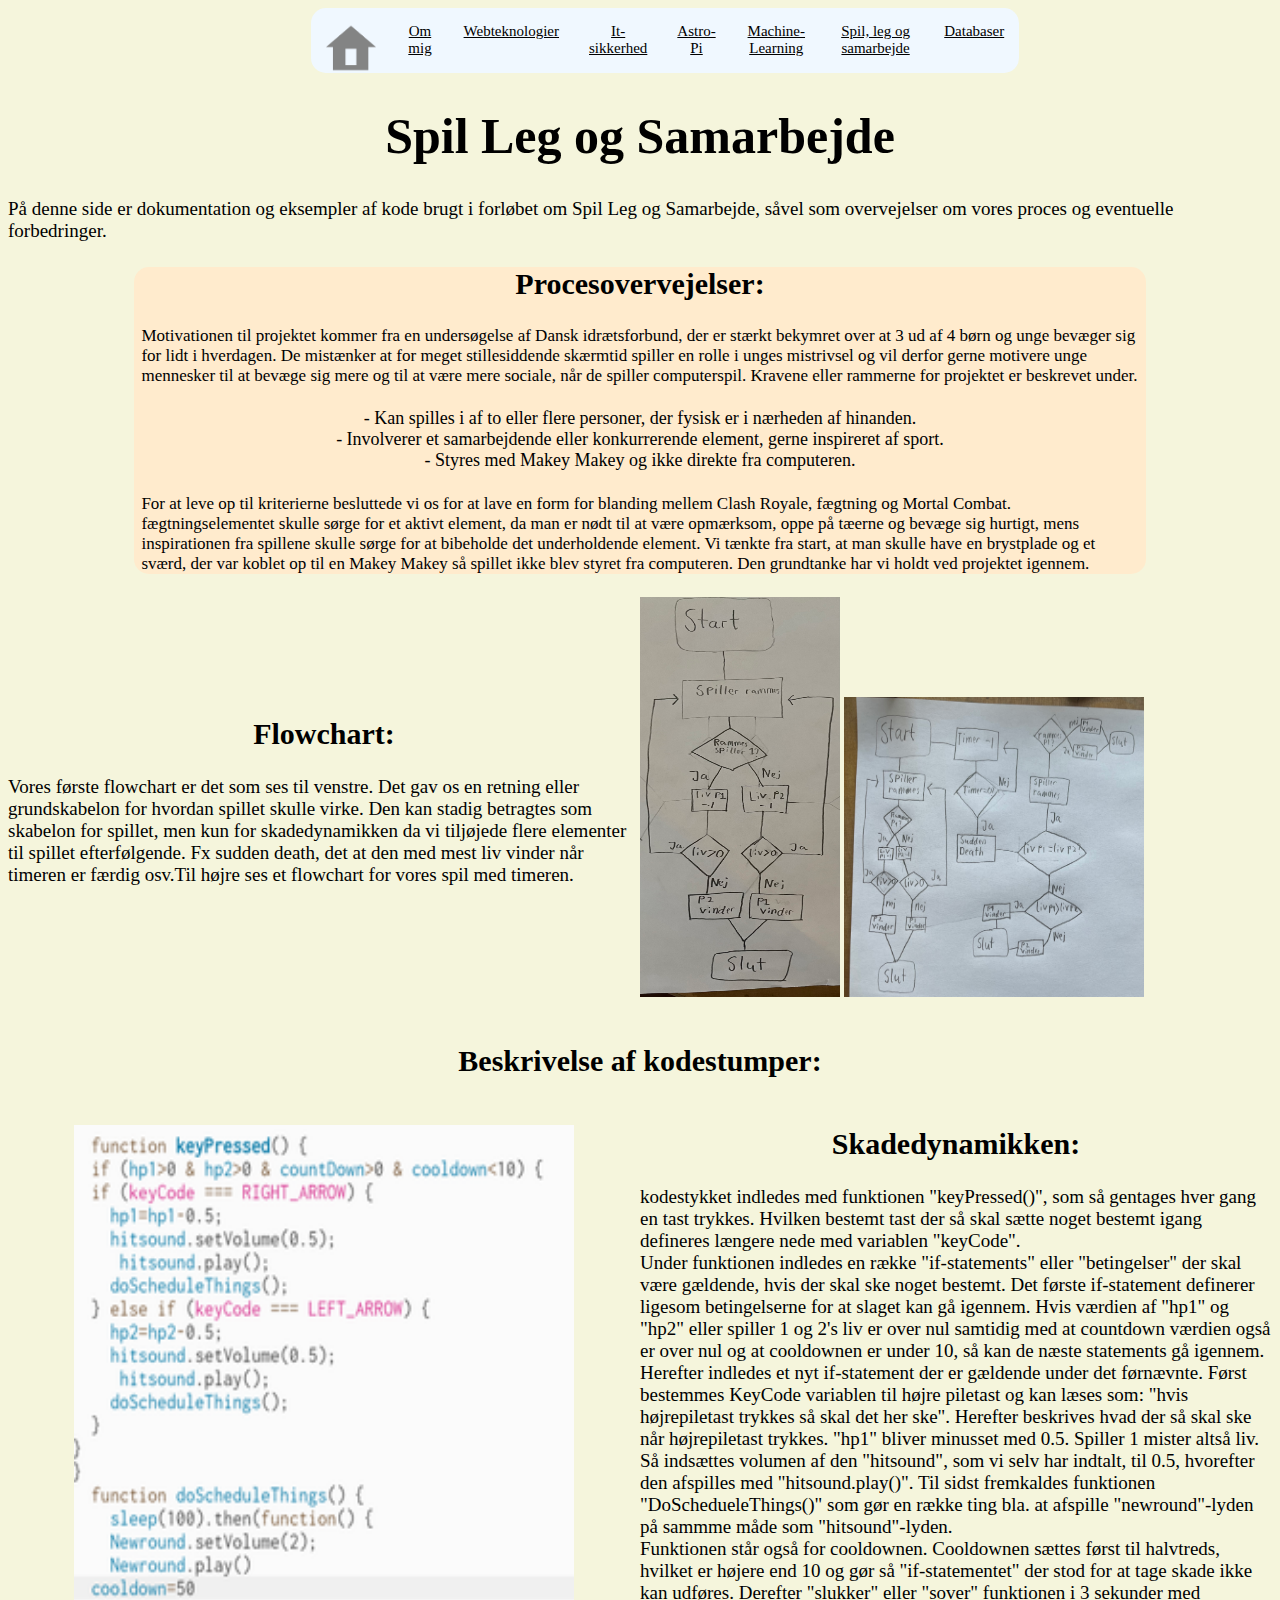
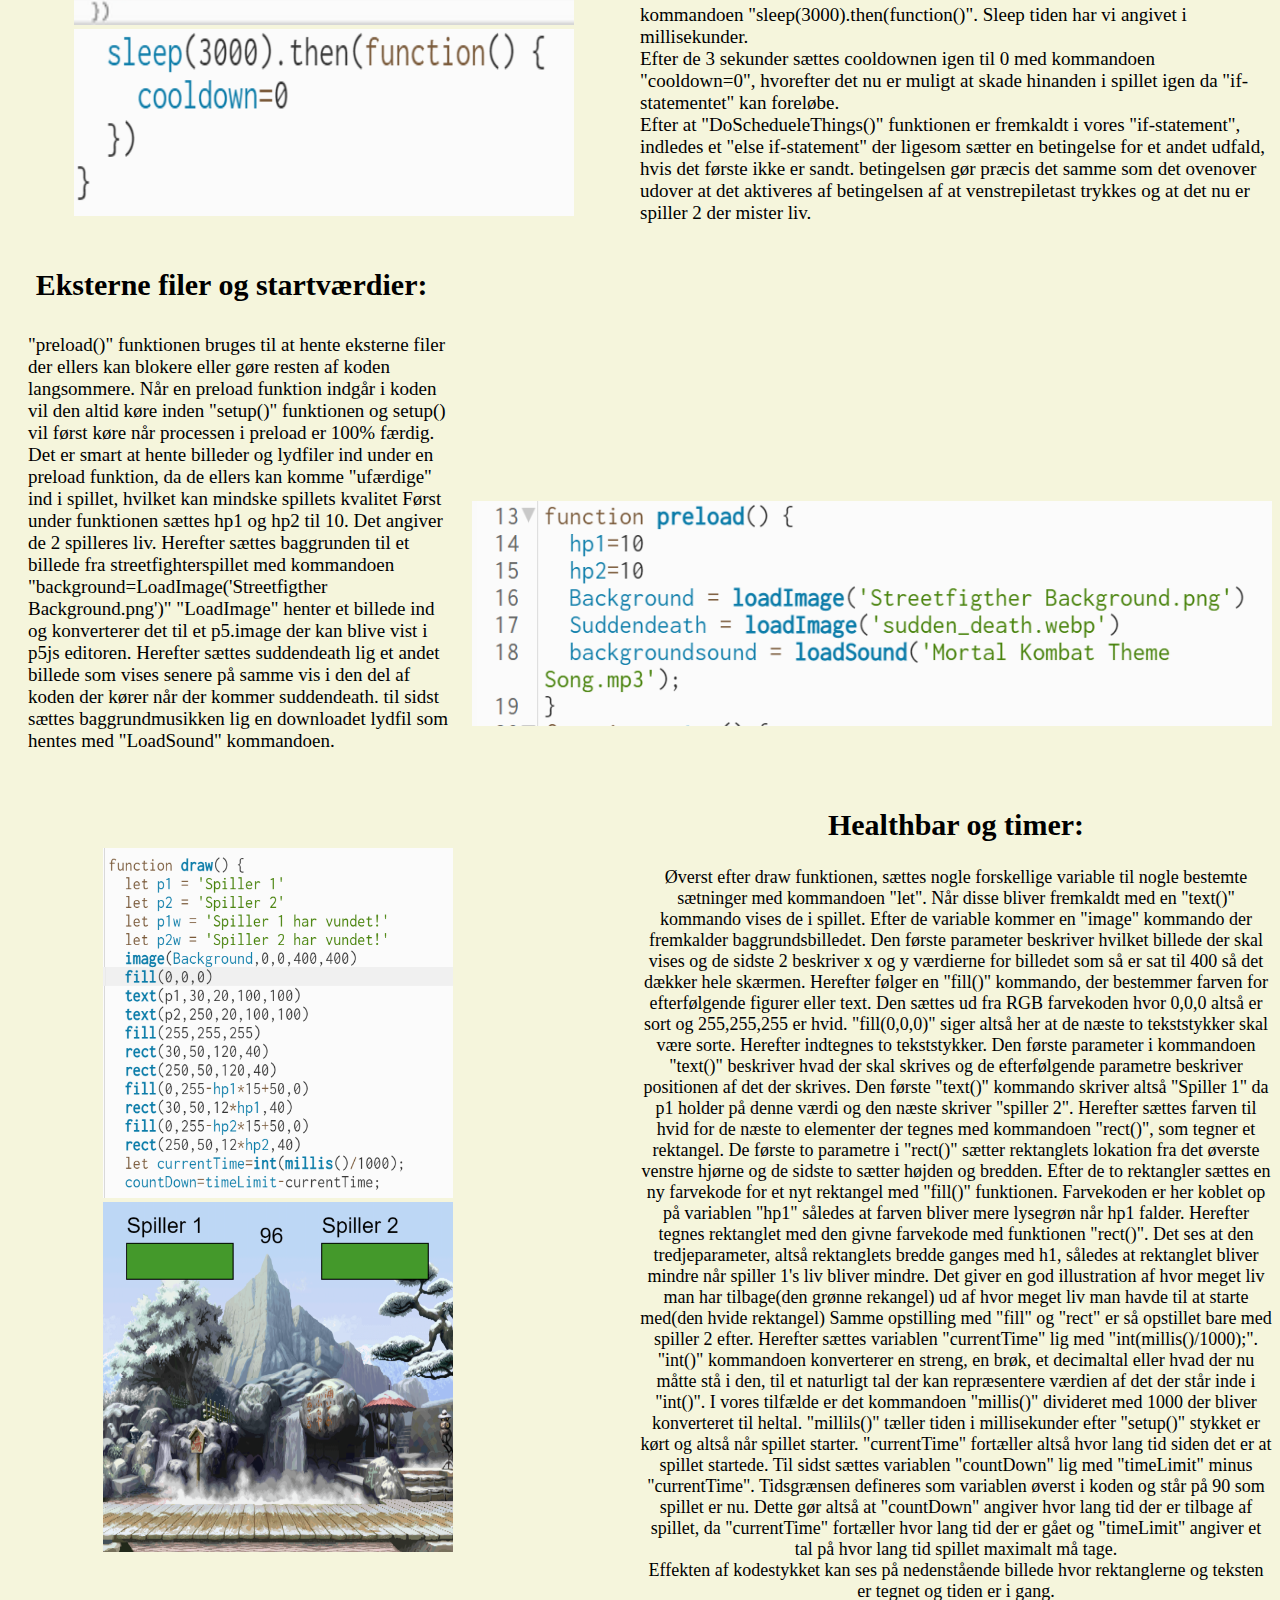
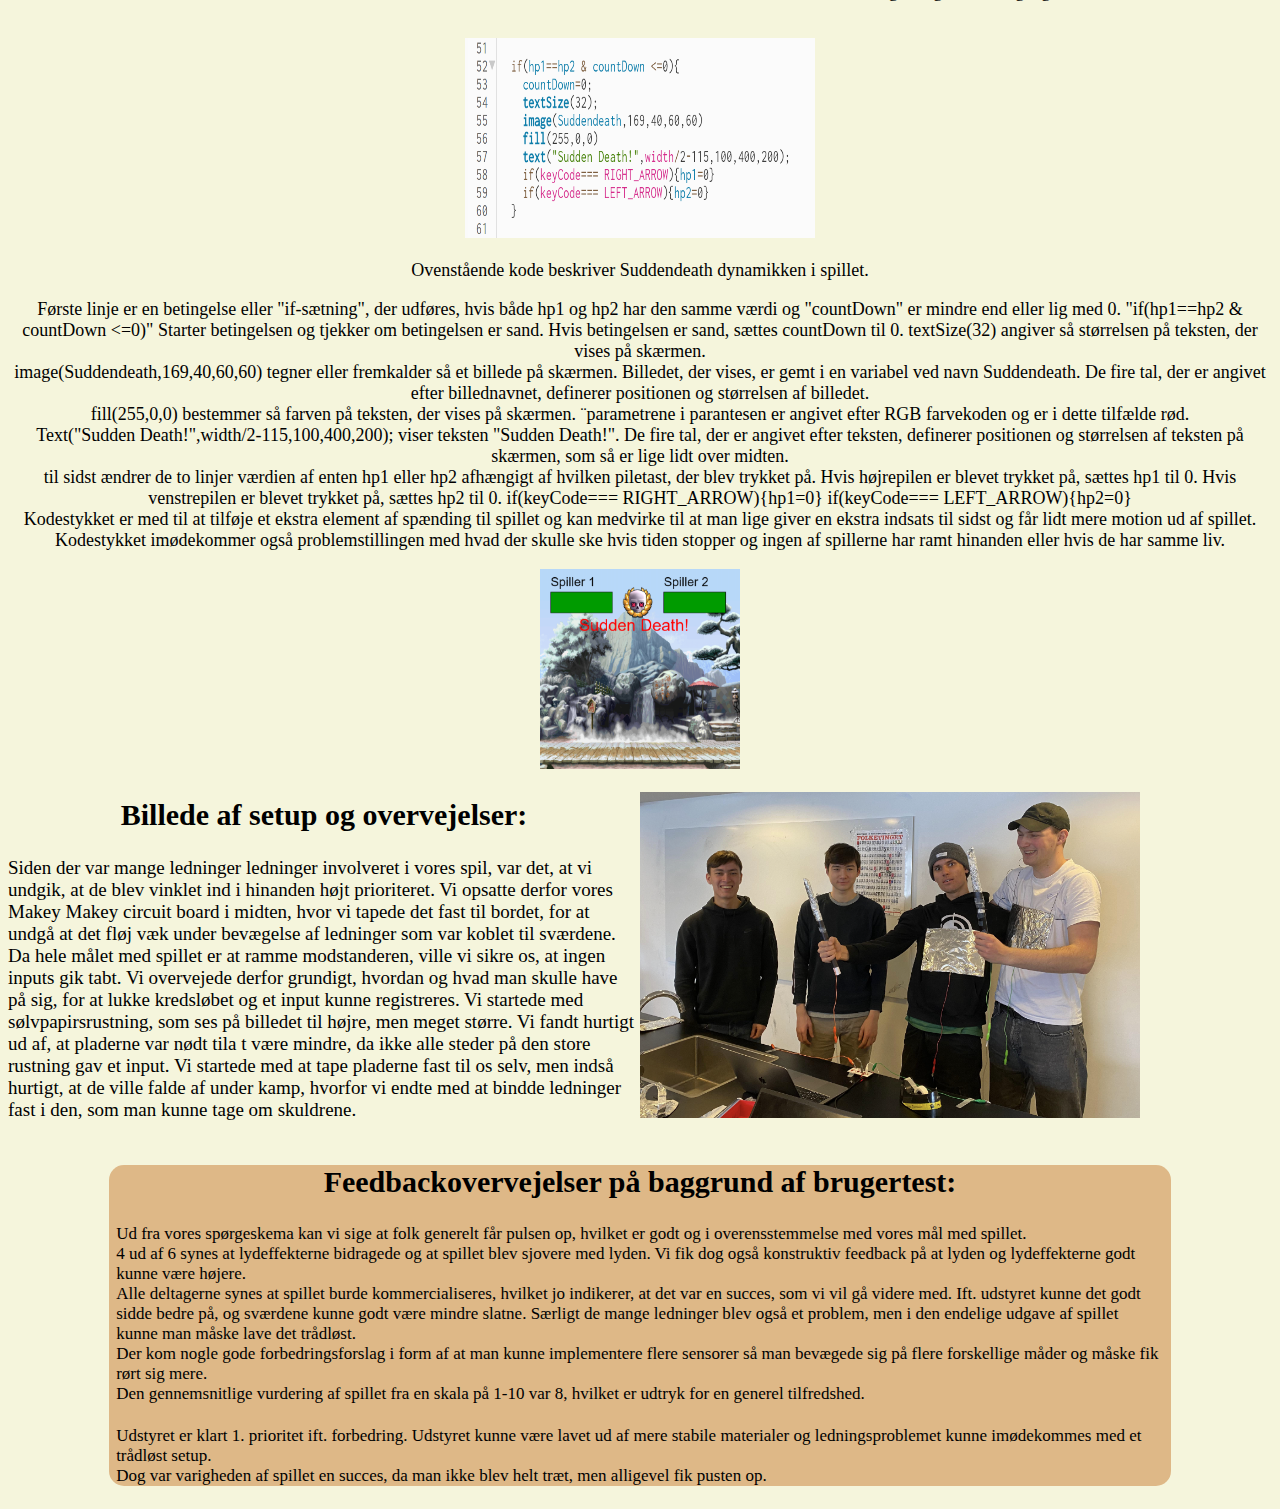
<file: Spil.html>
<!DOCTYPE html>
<html>
<head>
<meta charset="UTF-8">
    <title>Spil, leg og samarbejde</title>
    <link rel=stylesheet href=spil.css>
    
</head>

    <body>
    <div class="hele">
        <div class="nav">
            <a href="index.html"><img src="billeder/Hjem.png"width="50px"height="50px"></a>
              <a href="om-mig.html">Om mig</a>
              <a href="underside1.html">Webteknologier</a>
              <a href="Cookies.html">It-sikkerhed</a>
              <a href="astroPi (2).html">Astro-Pi</a>
              <a href="MachineLearning.html">Machine-Learning</a>
              <a href="Spil.html">Spil, leg og samarbejde</a>
              <a href="Databasehjemmeside.html">Databaser</a>
              </div>
        <h1>
            Spil Leg og Samarbejde
        </h1>

        <h3> På denne side er dokumentation og eksempler af kode brugt i forløbet om Spil Leg og Samarbejde, såvel som overvejelser om vores proces og eventuelle forbedringer.</h3>
        <div class="Procesovervejelser">
        <h2>
            Procesovervejelser:
        </h2>
        
        <h4> Motivationen til projektet kommer fra en undersøgelse af Dansk idrætsforbund, der er stærkt bekymret over at 3 ud af 4 børn og unge bevæger sig for lidt i hverdagen. De mistænker at for meget stillesiddende skærmtid spiller en rolle i unges mistrivsel og vil derfor gerne motivere unge mennesker til at bevæge sig mere og til at være mere sociale, når de spiller computerspil. Kravene eller rammerne for projektet er beskrevet under.
        </h4>
<p> - Kan spilles i af to eller flere personer, der fysisk er i nærheden af hinanden. <br>
    - Involverer et samarbejdende eller konkurrerende element, gerne inspireret af sport.<br>
    - Styres med Makey Makey og ikke direkte fra computeren.</p>
    
    <h4> For at leve op til kriterierne besluttede vi os for at lave en form for blanding mellem Clash Royale, fægtning og Mortal Combat. fægtningselementet skulle sørge for et aktivt element, da man er nødt til at være opmærksom, oppe på tæerne og bevæge sig hurtigt, mens inspirationen fra spillene skulle sørge for at bibeholde det underholdende element. Vi tænkte fra start, at man skulle have en brystplade og et sværd, der var koblet op til en Makey Makey så spillet ikke blev styret fra computeren. Den grundtanke har vi holdt ved projektet igennem.
    </h4>
</div>

    
        <div class="bredde">
        <div class="højde">
            <h2>
                Flowchart:
                </h2>
        <h3>
            Vores første flowchart er det som ses til venstre. Det gav os en retning eller grundskabelon for hvordan spillet skulle virke. Den kan stadig betragtes som skabelon for spillet, men kun for skadedynamikken da vi tiljøjede flere elementer til spillet efterfølgende. Fx sudden death, det at den med mest liv vinder når timeren er færdig osv.Til højre ses et flowchart for vores spil med timeren.
        </h3>
    </div>
    <div class="højde">
            <img src="Billeder Spil/Flowchart1.jpg"width="200px"height="400px"> 
            <img src="Billeder Spil/Flowchart2"width="300px"height="300px">
    </div>

    </div>
        <br>
        <h2>
            Beskrivelse af kodestumper:
        </h2>
        <div class="bredde">
        <div class="højde">
        <center><img src="Billeder Spil/Skadedynamik.png"width="500px"height="500px"> </center>
        <center><img src="Billeder Spil/sleep.png"width="500px"height="187px"> </center>
    </div>
    <div class="højde">
        <h2>Skadedynamikken:</h2>
        <h3>
        
        
        kodestykket indledes med funktionen "keyPressed()", som så gentages hver gang en tast trykkes. 
        Hvilken bestemt tast der så skal sætte noget bestemt igang defineres længere nede med variablen "keyCode".
        <br>
        Under funktionen indledes en række "if-statements" eller "betingelser" der skal være gældende, hvis der skal ske noget bestemt.
        Det første if-statement definerer ligesom betingelserne for at slaget kan gå igennem. 
        Hvis værdien af "hp1" og "hp2" eller spiller 1 og 2's liv er over nul samtidig med at countdown værdien også er over nul og at cooldownen er under 10, så kan de næste statements gå igennem.
        <br>
        Herefter indledes et nyt if-statement der er gældende under det førnævnte. 
        Først bestemmes KeyCode variablen til højre piletast og kan læses som: "hvis højrepiletast trykkes så skal det her ske".
        Herefter beskrives hvad der så skal ske når højrepiletast trykkes. "hp1" bliver minusset med 0.5. Spiller 1 mister altså liv. 
        <br>
        Så indsættes volumen af den "hitsound", som vi selv har indtalt, til 0.5, hvorefter den afspilles med "hitsound.play()".
        Til sidst fremkaldes funktionen "DoSchedueleThings()" som gør en række ting bla. at afspille "newround"-lyden på sammme måde som "hitsound"-lyden.
        <br>
        Funktionen står også for cooldownen. Cooldownen sættes først til halvtreds, hvilket er højere end 10 og gør så "if-statementet" der stod for at tage skade ikke kan udføres.
        Derefter "slukker" eller "sover" funktionen i 3 sekunder med kommandoen "sleep(3000).then(function()". Sleep tiden har vi angivet i millisekunder.
        <br>
        Efter de 3 sekunder sættes cooldownen igen til 0 med kommandoen "cooldown=0", hvorefter det nu er muligt at skade hinanden i spillet igen da "if-statementet" kan foreløbe.
        <br>
        Efter at  "DoSchedueleThings()" funktionen er fremkaldt i vores "if-statement", indledes et "else if-statement" der ligesom sætter en betingelse for et andet udfald, hvis det første ikke er sandt. betingelsen gør præcis det samme som det ovenover udover at det aktiveres af betingelsen af at venstrepiletast trykkes og at det nu er spiller 2 der mister liv.
        </h3>
    </div>
    </div>

    <div class="bredde">
    <div class="højde">
    <div class="forklaring">
    <h2>
        Eksterne filer og startværdier:
        </h2>
        <h5>
        "preload()" funktionen bruges til at hente eksterne filer der ellers kan blokere eller gøre resten af koden langsommere.
        Når en preload funktion indgår i koden vil den altid køre inden "setup()" funktionen og setup() vil først køre når processen i preload er 100% færdig.
        Det er smart at hente billeder og lydfiler ind under en preload funktion, da de ellers kan komme "ufærdige" ind i spillet, hvilket kan mindske spillets kvalitet
        Først under funktionen sættes hp1 og hp2 til 10. Det angiver de 2 spilleres liv. 
        Herefter sættes baggrunden til et billede fra streetfighterspillet med kommandoen "background=LoadImage('Streetfigther Background.png')"
        "LoadImage" henter et billede ind og konverterer det til et p5.image der kan blive vist i p5js editoren.
        Herefter sættes suddendeath lig et andet billede som vises senere på samme vis i den del af koden der kører når der kommer suddendeath.
        til sidst sættes baggrundmusikken lig en downloadet lydfil som hentes med "LoadSound" kommandoen.
        </h5>
    </div>
    </div>
    <div class="højde"></div>
    <img id="preloadbillede"src="Billeder Spil/preload.png"width="800px"height="225px">
    </div>
    </div>
    <div class="bredde">
    <div class="højde">
    <img id="billedermarginleft"src="Billeder Spil/draw.png"width="350px"height="350px">
    <img id="billedermarginleft"src="Billeder Spil/Spilkører.png"width="350px"height="350px">
</div>
    <div class="højde">

        <h2>
        Healthbar og timer:
        </h2>
        
        <p>
        Øverst efter draw funktionen, sættes nogle forskellige variable til nogle bestemte sætninger med kommandoen "let".
        Når disse bliver fremkaldt med en "text()" kommando vises de i spillet.
        Efter de variable kommer en "image" kommando der fremkalder baggrundsbilledet. Den første parameter beskriver hvilket billede der skal vises og de sidste 2 beskriver x og y værdierne for billedet som så er sat til 400 så det dækker hele skærmen.
        Herefter følger en "fill()" kommando, der bestemmer farven for efterfølgende figurer eller text. Den sættes ud fra RGB farvekoden hvor 0,0,0 altså er sort og 255,255,255 er hvid.
        "fill(0,0,0)" siger altså her at de næste to tekststykker skal være sorte.
        Herefter indtegnes to tekststykker. Den første parameter i kommandoen "text()" beskriver hvad der skal skrives og de efterfølgende parametre beskriver positionen af det der skrives.
        Den første "text()" kommando skriver altså "Spiller 1" da p1 holder på denne værdi og den næste skriver "spiller 2".
        Herefter sættes farven til hvid for de næste to elementer der tegnes med kommandoen "rect()", som tegner et rektangel.
        De første to parametre i "rect()" sætter rektanglets lokation fra det øverste venstre hjørne og de sidste to sætter højden og bredden.
        Efter de to rektangler sættes en ny farvekode for et nyt rektangel med "fill()" funktionen. Farvekoden er her koblet op på variablen "hp1" således at farven bliver mere lysegrøn når hp1 falder.
        Herefter tegnes rektanglet med den givne farvekode med funktionen "rect()". Det ses at den tredjeparameter, altså rektanglets bredde ganges med h1, således at rektanglet bliver mindre når spiller 1's liv bliver mindre. Det giver en god illustration af hvor meget liv man har tilbage(den grønne rekangel) ud af hvor meget liv man havde til at starte med(den hvide rektangel)
        Samme opstilling med "fill" og "rect" er så opstillet bare med spiller 2 efter.
        Herefter sættes variablen "currentTime" lig med "int(millis()/1000);". "int()" kommandoen konverterer en streng, en brøk, et decimaltal eller hvad der nu måtte stå i den, til et naturligt tal der kan repræsentere værdien af det der står inde i "int()".
        I vores tilfælde er det kommandoen "millis()" divideret med 1000 der bliver konverteret til heltal. "millils()" tæller tiden i millisekunder efter "setup()" stykket er kørt og altså når spillet starter.
        "currentTime" fortæller altså hvor lang tid siden det er at spillet startede.
        Til sidst sættes variablen "countDown" lig med "timeLimit" minus "currentTime". Tidsgrænsen defineres som variablen øverst i koden og står på 90 som spillet er nu.
        Dette gør altså at "countDown" angiver hvor lang tid der er tilbage af spillet, da "currentTime" fortæller hvor lang tid der er gået og "timeLimit" angiver et tal på hvor lang tid spillet maximalt må tage.
        <br>
        Effekten af kodestykket kan ses på nedenstående billede hvor rektanglerne og teksten er tegnet og tiden er i gang.
        </p>
    </div>
    </div>
<br>

<center><img src="Billeder Spil/Suddendeathkode.png"width="350px"height="200px"> </center>

<p>
    Ovenstående kode beskriver Suddendeath dynamikken i spillet.
</p>
<p>
Første linje er en betingelse eller "if-sætning", der udføres, hvis både hp1 og hp2 har den samme værdi og "countDown" er mindre end eller lig med 0.

"if(hp1==hp2 & countDown <=0)" Starter betingelsen og tjekker om betingelsen er sand.

Hvis betingelsen er sand, sættes countDown til 0.

textSize(32) angiver så størrelsen på teksten, der vises på skærmen.
<br>
image(Suddendeath,169,40,60,60) tegner eller fremkalder så et billede på skærmen. Billedet, der vises, er gemt i en variabel ved navn Suddendeath. De fire tal, der er angivet efter billednavnet, definerer positionen og størrelsen af billedet.
<br>
fill(255,0,0) bestemmer så farven på teksten, der vises på skærmen. ¨parametrene i parantesen er angivet efter RGB farvekoden og er i dette tilfælde rød.
<br>
Text("Sudden Death!",width/2-115,100,400,200); viser teksten "Sudden Death!". De fire tal, der er angivet efter teksten, definerer positionen og størrelsen af teksten på skærmen, som så er lige lidt over midten.
<br>
til sidst  ændrer de to linjer værdien af enten hp1 eller hp2 afhængigt af hvilken piletast, der blev trykket på. Hvis højrepilen er blevet trykket på, sættes hp1 til 0. Hvis venstrepilen er blevet trykket på, sættes hp2 til 0.
if(keyCode=== RIGHT_ARROW){hp1=0}
if(keyCode=== LEFT_ARROW){hp2=0}
<br>
Kodestykket er med til at tilføje et ekstra element af spænding til spillet og kan medvirke til at man lige giver en ekstra indsats til sidst og får lidt mere motion ud af spillet. Kodestykket imødekommer også problemstillingen med hvad der skulle ske hvis tiden stopper og ingen af spillerne har ramt hinanden eller hvis de har samme liv.
</p>

<center><img src="Billeder Spil/SuddenDeath.png"width="200px"height="200px"> </center>
<div class="bredde">
<div class="højde">
<h2>
    Billede af setup og overvejelser:
</h2>
<h3>Siden der var mange ledninger ledninger involveret i vores spil, var det, at vi undgik, at de blev vinklet ind i hinanden højt prioriteret. Vi opsatte derfor vores Makey Makey circuit board i midten, hvor vi tapede det fast til bordet, for at undgå at det fløj væk under bevægelse af ledninger som var koblet til sværdene. Da hele målet med spillet er at ramme modstanderen, ville vi sikre os, at ingen inputs gik tabt. Vi overvejede derfor grundigt, hvordan og hvad man skulle have på sig, for at lukke kredsløbet og et input kunne registreres. Vi startede med sølvpapirsrustning, som ses på billedet til højre, men meget større. Vi fandt hurtigt ud af, at pladerne var nødt tila t være mindre, da ikke alle steder på den store rustning gav et input. Vi startede med at tape pladerne fast til os selv, men indså hurtigt, at de ville falde af under kamp, hvorfor vi endte med at bindde ledninger fast i den, som man kunne tage om skuldrene. </h3>
</div>
<div class="højde">
<img src="Billeder Spil/Gruppebillede.png"width="500px">
</div>
</div>
<div class="Feedback">
<h2>
    Feedbackovervejelser på baggrund af brugertest:
</h2>

<h4> Ud fra vores spørgeskema kan vi sige at folk generelt får pulsen op, hvilket er godt og i overensstemmelse med vores mål med spillet.<br> 4 ud af 6 synes at lydeffekterne bidragede og at spillet blev sjovere med lyden. Vi fik dog også konstruktiv feedback på at lyden og lydeffekterne godt kunne være højere. <br>Alle deltagerne synes at spillet burde kommercialiseres, hvilket jo indikerer, at det var en succes, som vi vil gå videre med. Ift. udstyret kunne det godt sidde bedre på, og sværdene kunne godt være mindre slatne. Særligt de mange ledninger blev også et problem, men i den endelige udgave af spillet kunne man måske lave det trådløst. <br> Der kom nogle gode forbedringsforslag i form af at man kunne implementere flere sensorer så man bevægede sig på flere forskellige måder og måske fik rørt sig mere.<br> Den gennemsnitlige vurdering af spillet fra en skala på 1-10 var 8, hvilket er udtryk for en generel tilfredshed.</h4>
    
<h4> Udstyret er klart 1. prioritet ift. forbedring. Udstyret kunne være lavet ud af mere stabile materialer og ledningsproblemet kunne imødekommes med et trådløst setup.<br>
Dog var varigheden af spillet en succes, da man ikke blev helt træt, men alligevel fik pusten op.</h4>
</div>


</div>
    </body>

    </html>
</file>
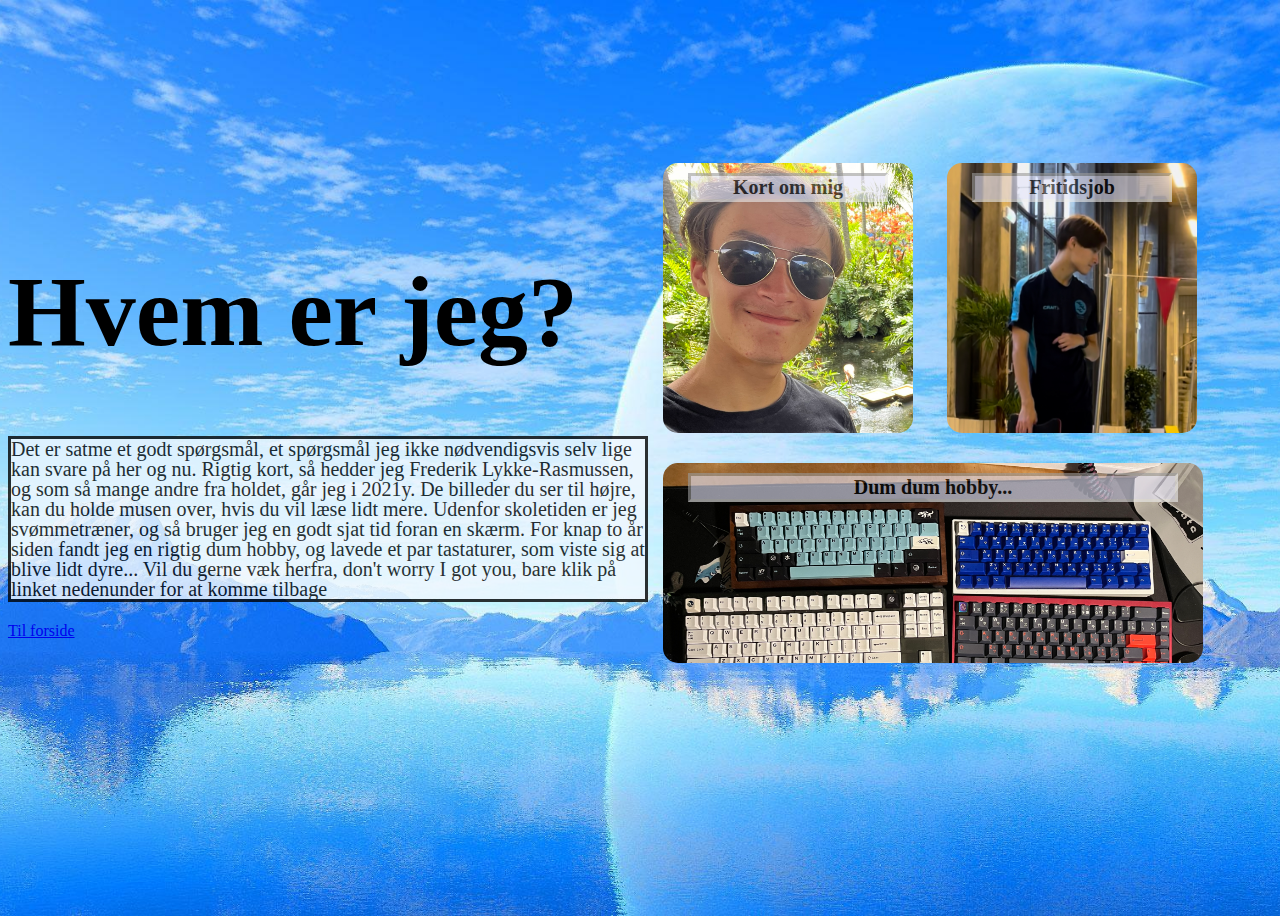
<file: SpilLegOgSamarbejde.html>
<!DOCTYPE html>
<html>
<head>
<meta charset="UTF-8">
    <link rel=stylesheet href=om-mig.css>
    <title>Spil leg og samarbejde</title>
</head>

    <body>
   
    <div class="bredde">
     <div class="højde">   
    <h1>Hvem er jeg?</h1>
        <p>Det er satme et godt spørgsmål, et spørgsmål jeg ikke nødvendigsvis selv lige kan svare på her og nu. Rigtig kort, så hedder jeg Frederik Lykke-Rasmussen, og som så mange andre fra holdet, går jeg i 2021y. De billeder du ser til højre, kan du holde musen over, hvis du vil læse lidt mere. Udenfor skoletiden er jeg svømmetræner, og så bruger jeg en godt sjat tid foran en skærm. For knap to år siden fandt jeg en rigtig dum hobby, og lavede et par tastaturer, som viste sig at blive lidt dyre... Vil du gerne væk herfra, don't worry I got you, bare klik på linket nedenunder for at komme tilbage</p>
         <a href="index.html"> Til forside </a>  
        </div>
        
      <div class="højde">    
          <div class="bokse boks1">
          <h4>
              Kort om mig
              </h4>
            <div class="boks1skjult">
              <h5>Hej jeg er Frederik</h5>
            <h6>Jeg er en gut på 17, som bor på Vesterbro, dejlig tæt på skolen, sammen med sine forældre lillesøster. Jeg hader vinter pga. mørke og snotet næse, og jeg hader sommer pga. myg og de få gange jeg har brug for solcreme. Jaer, det er svært at få, hvad man ønsker sig, og jeg plejer derfor at sigte efter, hvad der virker realistisk men samtidig tilfredsstillende.  </h6>
              </div>
          </div>
          
          <div class="bokse boks2">
          <h4>Fritidsjob</h4>
              <div class="boks2skjult">
              <h5>Lidt anderledes...</h5>
            <h6>Mange unge ender mere eller mindre med det samme fritidsjob. Jeg får derfor ofte spørgsmål, når jeg bliver spurgt og siger, at jeg er svømmetræner. Det, at man kan forvente noget nyt hver gang, man møder ind, er det, som betyder mest for mig, uden er bedste bud, at jeg ville springe fra grundet kedsomhed. Og så er det, at jeg selv har bestemt mine arbejdstider og hvorhenne jo bare en dejlig bonus.</h6>
              </div>
          </div>
          
            <div class="bokse boks3">
            <h4>Dum dum hobby...</h4>
            <div class="boks3skjult">
              <h5>"Hvad er det der og hvorfor?"</h5>
            <h6>For næsten to år siden kedede jeg mig rigtig meget og så på internettet, at det er muligt at samle sit eget tastatur. Det var jeg lige nødt til at prøve, og det endte ud i lidt mere end et enkelt. På billedet ser vi et udvalg af dem jeg har lavet gennem tiden. Det går lige fra "det billige" nede i venstre hjørne af plastik, til "det dyre" røde/grå af rustfrit stål. Jeg plejer at undgå at nævne prisen, da det kan lyde helt absurd. Men altså, hvis nogen kan bruge syv tusser på en jakke eller lignende, så kan jeg vel også bruge det på en klods metal med farverige knapper... </h6>
              </div>
              </div>
          
          
         </div>           
     </div>
 
    </body>
   
    
    
    
</html>
</file>
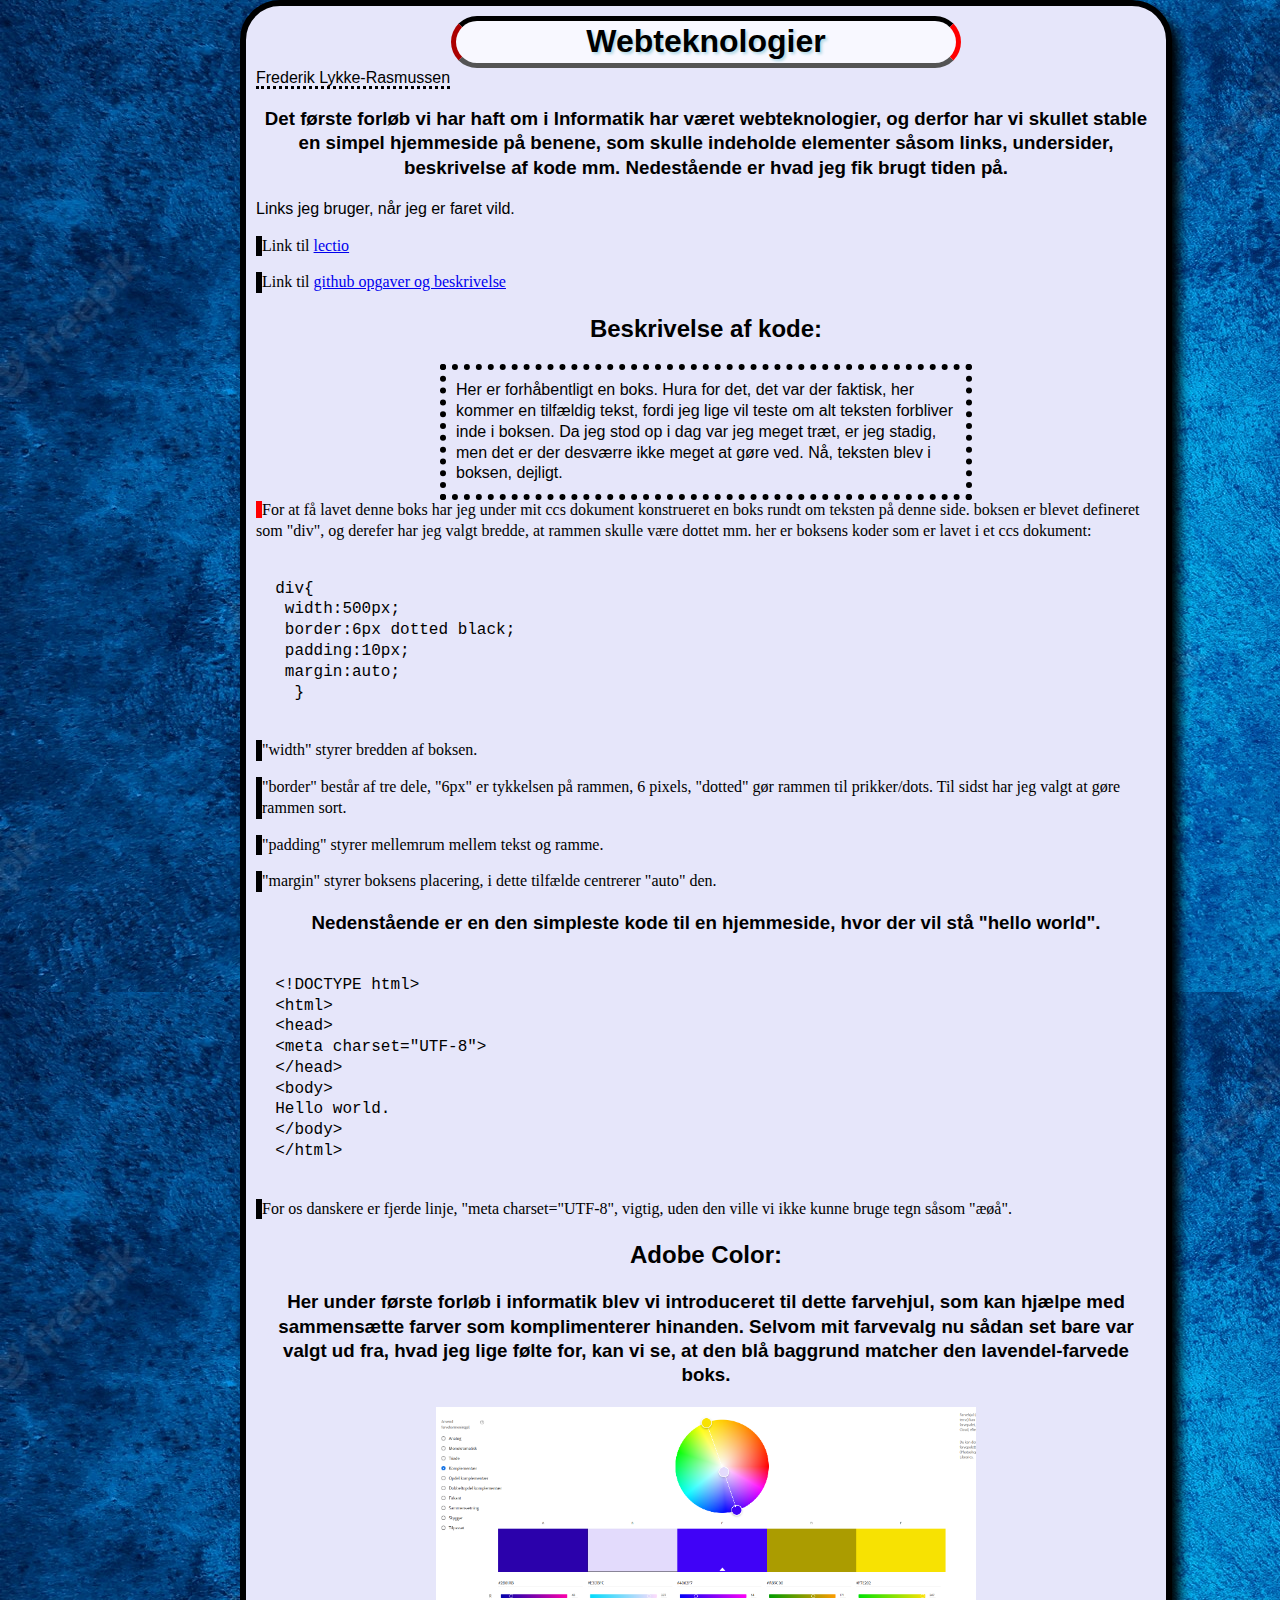
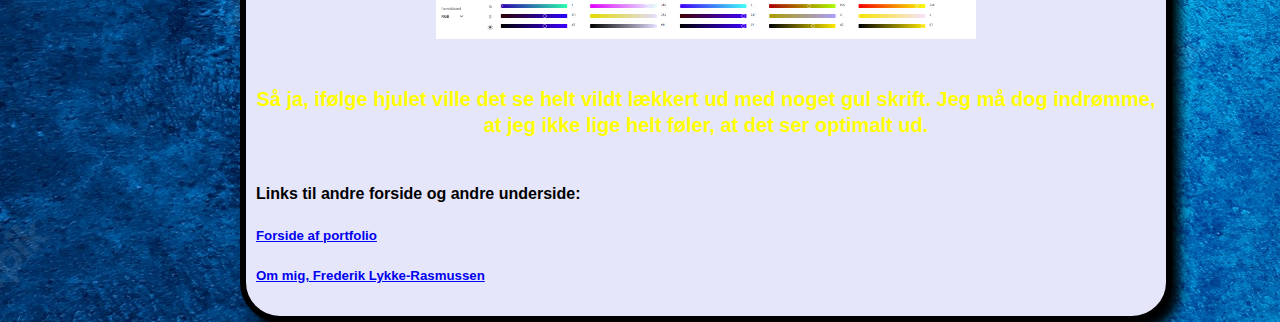
<file: underside1.html>
<!DOCTYPE html>
<html>
<head>
<meta charset="UTF-8">
    <link rel=stylesheet href=styleunderside.css>
    
</head>

    <body>
        
<div id="boks">
          <h1>
Webteknologier</h1>
        <o1>
        Frederik Lykke-Rasmussen
     
            
        </o1>
        
        <h3>
        Det første forløb vi har haft om i Informatik har været webteknologier, og derfor har vi skullet stable en simpel hjemmeside på benene, som skulle indeholde elementer såsom links, undersider, beskrivelse af kode mm. Nedestående er hvad jeg fik brugt tiden på.
        </h3>
        
     
        
        Links jeg bruger, når jeg er faret vild.
        <p>
        Link til 
    <a href=https://www.lectio.dk/lectio/23/SkemaNy.aspx?type=elev&elevid=48409798638> lectio</a>
        </p>
       <p>
    Link til 
        <a href=https://github.com/mpsteenstrup/webteknologier> github opgaver og beskrivelse</a>
        </p>
        <h2>
        Beskrivelse af kode:
        </h2>
        <div>
        Her er forhåbentligt en boks. Hura for det, det var der faktisk, her kommer en tilfældig tekst, fordi jeg lige vil teste om alt teksten forbliver inde i boksen. Da jeg stod op i dag var jeg meget træt, er jeg stadig, men det er der desværre ikke meget at gøre ved. Nå, teksten blev i boksen, dejligt.
            
        </div>
        <p2>
        For at få lavet denne boks har jeg under mit ccs dokument konstrueret en boks rundt om teksten på denne side. boksen er blevet defineret som "div", og derefer har jeg valgt bredde, at rammen skulle være dottet mm. her er boksens koder som er lavet i et ccs dokument:
        </p2>     
        <pre>
  <code>
  div{
   width:500px;
   border:6px dotted black;
   padding:10px;
   margin:auto;
    }
  </code>
</pre>
         
        <p>
        "width" styrer bredden af boksen.
            </p>
    <p>
        "border" består af tre dele, "6px" er tykkelsen på rammen, 6 pixels, "dotted" gør rammen til prikker/dots. Til sidst har jeg valgt at gøre rammen sort.
    </p>
    <p>
        "padding" styrer mellemrum mellem tekst og ramme.
        </p>
    <p>
        "margin" styrer boksens placering, i dette tilfælde centrerer "auto" den.
        
        </p>
        <h3>
        Nedenstående er en den simpleste kode til en hjemmeside, hvor der vil stå "hello world".
        </h3>
<pre>
  <code>
  &lt;!DOCTYPE html&gt;
  &lt;html&gt;
  &lt;head&gt;
  &lt;meta charset="UTF-8"&gt;
  &lt;/head&gt;
  &lt;body&gt;
  Hello world.
  &lt;/body&gt;
  &lt;/html&gt;
  </code>
</pre>
    <p>
    For os danskere er fjerde linje, "meta charset="UTF-8", vigtig, uden den ville vi ikke kunne bruge tegn såsom "æøå".
    </p>
    
    <h2>
    Adobe Color:
         </h2>
        <h3>
    Her under første forløb i informatik blev vi introduceret til dette farvehjul, som kan hjælpe med sammensætte farver som komplimenterer hinanden. Selvom mit farvevalg nu sådan set bare var valgt ud fra, hvad jeg lige følte for, kan vi se, at den blå baggrund matcher den lavendel-farvede boks.
        </h3>
    <img src="billeder/Adobe.png" width=60% height=90% >
    <h6>
    Så ja, ifølge hjulet ville det se helt vildt lækkert ud med noget gul skrift. Jeg må dog indrømme, at jeg ikke lige helt føler, at det ser optimalt ud.
    </h6>
        <h4>
 Links til andre forside og andre underside:
        </h4>
        
        <h5>
        <a href="index.html"> Forside af portfolio </a>
      </h5>
        <h5>
        <a href="om-mig.html"> Om mig, Frederik Lykke-Rasmussen </a> 
        </h5>
           </div>
    </body>
   
    
    
    
</html>
</file>
<file: AstroPi.css>
body {
   width: 100%;
    height: 100vh;
    background-image: url(billeder/AstroPi.jpg);
    background-position: center;
    background-size: cover;
    animation: fadeIn 6s;
}

@keyframes fadeIn{
from{opacity: 0;}
to{opacity:1;} 
}
.Hele{
    height:100%;
    width:100%;
    }
    .nav{
        background: black;
        display: flex;
        margin-left:15%;
        height:65px;
        margin-right:16%;
        border-radius:15px;
        }
        .nav a{
        padding: 15px 15px;
        text-align: center;
        color:white;
        Font-size: 15px;
        display: block;
        float: left;
        }
        .nav a:hover{
            background:navy;
            color: whitesmoke;
            opacity:70%;
            border-radius:15px;
        }
h1{
text-align: center;
font-size: 100px;  
text-shadow: 2px 2px 3px red;
margin-top:-10px;
}
h2{
text-align: center;
font-size: 30px;
margin-bottom:auto;
font-family:bold;
    
}

h4{
text-align: center;
font-size: 35px;
margin-bottom: auto; 
margin-top: top;
font-family:bold;
}
h5{
  text-align: center;
font-size:20px;
    
}
p{
 color:black;
font-size: 20px;
font-family: bold;
    
}
.projektboks{
width: 1200px;
    margin: auto;
    border:6px solid black;
    background-color: lightsteelblue;
    box-shadow:8px 10px 12px;
    border-radius:40px;
}
.sensorboks{
 width: 1200px;
    margin: auto;
    border:6px solid black;
    background-color: lightsteelblue;
    box-shadow:8px 10px 12px;
    border-radius:40px;
    
}
.kodeboks{
width: 1200px;
    margin: auto;
    border:6px solid black;
    background-color: lavender;
    box-shadow:8px 10px 12px;
    border-radius:40px;
}

.flowchartboks{
    width: 600px;
     margin: auto;
    border:6px solid black;
    background-color: lightsteelblue;
    box-shadow:8px 10px 12px;
    border-radius:40px;
}
.passerboks{
    width: 600px;
     margin: auto;
    border:6px solid black;
    background-color: lightsteelblue;
    box-shadow:8px 10px 12px;
    border-radius:40px;
}
.indhold{
    height: 320px;
    width: 500px;
    border: 5px solid black;
    float: left;
    margin: 20px;
    border-radius: 20px;
    transition: 1s;
    background-color: lightsteelblue;
}

div#passer{
    margin-left:8%;
}
.bredde{
    display:flex;
    align-items: center;
    }
div#sensor1{
    height:500px;
    margin-top: 10px;
    margin-left:8%;
}
div#sensor2{
    height:500px;
    margin-top: 10px;
    }
.indhold:hover{
		transform: scale(1.3);
    box-shadow: 20px 20px 20px black;
	}

.img{
display: block;
    margin-left:auto;
    margin-right: auto;
    
}
</file>
